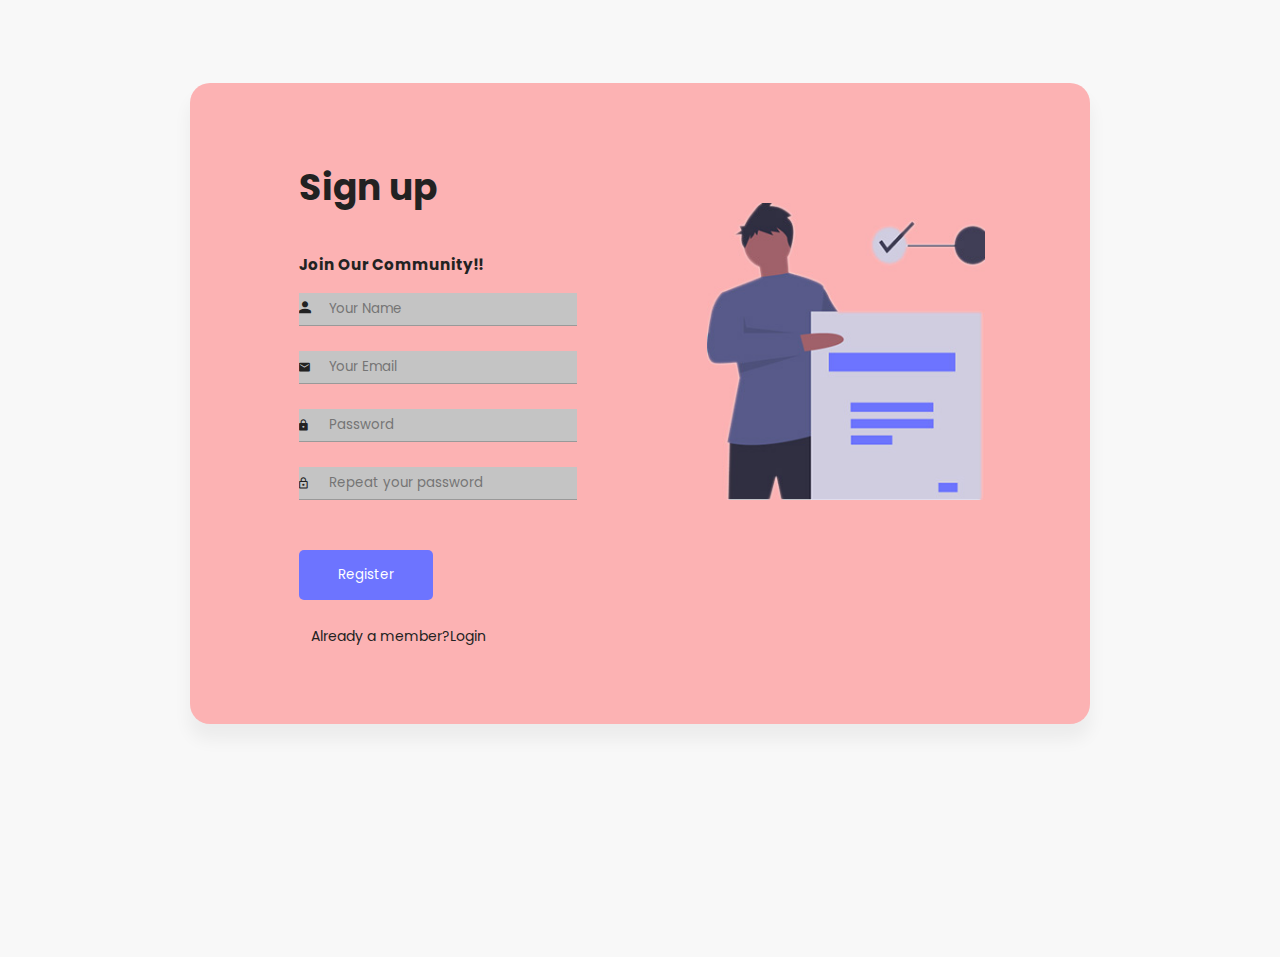
<file: templates/auth/index.html>
<!DOCTYPE html>
<html lang="en">
<head>
    <meta charset="UTF-8">
    <meta name="viewport" content="width=device-width, initial-scale=1.0">
    <meta http-equiv="X-UA-Compatible" content="ie=edge">
    <title>Sign Up Form</title>

    <!-- Font Icon -->
    <link rel="stylesheet" href="fonts/material-icon/css/material-design-iconic-font.min.css">
    <!-- Main css -->
    <link rel="stylesheet" href="css/style.css">
</head>
<body>

    <div class="main">

        <!-- Sign up form -->
        <section class="signup">
            <div class="container">
                <div class="signup-content">
                    <div class="signup-form">
                        <h2 class="form-title">Sign up</h2>
                        <h3>Join Our Community!!</h3>
                        <form method="POST" class="register-form" id="register-form">
                            <div class="form-group">
                                <label for="name"><i class="zmdi zmdi-account material-icons-name"></i></label>
                                <input type="text" name="name" id="name" placeholder="Your Name"/>
                            </div>
                            <div class="form-group">
                                <label for="email"><i class="zmdi zmdi-email"></i></label>
                                <input type="email" name="email" id="email" placeholder="Your Email"/>
                            </div>
                            <div class="form-group">
                                <label for="pass"><i class="zmdi zmdi-lock"></i></label>
                                <input type="password" name="pass" id="pass" oncopy="return false" onpaste="return false" placeholder="Password"/> 
                            </div>
                            <!-- oncopy and onpaste added ( false ) so that user will not able to copy and paste the password in the confirm password and vice versa -->
                            <div class="form-group">
                                <label for="re-pass"><i class="zmdi zmdi-lock-outline"></i></label>
                                <input type="password" name="re_pass" id="re_pass" oncopy="return false" onpaste="return false" placeholder="Repeat your password"/>
                            </div>
                            

                            <div class="form-group form-button">
                                <input type="submit" name="signup" id="signup" class="form-submit" value="Register"/>
                            </div>
                        </form><br>
                        <a href="#" class="signup-image-link">Already a member?Login</a>
                    </div>
                    <div class="signup-image">
                        <figure><img src="images/signup-image.jpg" alt="sing up image"></figure>
                        <!--<a href="#" class="signup-image-link">I am already member</a>-->
                    </div>
                </div>
            </div>
        </section>

    </div>
</body>
</html>
</file>
<file: templates/auth/css/style.css>
@import url('https://fonts.googleapis.com/css2?family=Poppins:wght@700&display=swap');

display-flex, .display-flex, .display-flex-center, .signup-content {
    display: flex;
    display: -webkit-flex; 
  }
  
  list-type-ulli {
    list-style-type: none;
    margin: 0;
    padding: 0; 
  }

  a:focus, a:active {
    text-decoration: none;
    outline: none;
    transition: all 300ms ease 0s; 
  }
  
  input, select, textarea {
    outline: none;
    appearance: unset !important; 
  }
  
  input::-webkit-outer-spin-button, input::-webkit-inner-spin-button {
    appearance: none !important;
    margin: 0; 
  }
  
  input:focus, select:focus, textarea:focus {
    outline: none;
    box-shadow: none !important;
  }
  img {
    max-width: 100%;
    height: auto;
  }
  
  figure {
    margin: 0; 
  }
  p {
    margin-bottom: 0px;
    font-size: 15px;
    color: #777; 
  }
  
  h2 {
    line-height: 1.66;
    margin: 0;
    padding: 0;
    font-weight: bold;
    color: #222;
    font-family: Poppins;
    font-size: 36px; 
  }
  
  .main {
    background: #f8f8f8;
    padding: 75px 0; 
  }
  
  .clear {
    clear: both; 
  }
  
  body {
    font-size: 13px;
    line-height: 1.8;
    color: #222;
    background: #f8f8f8;
    font-weight: 400;
    font-family: Poppins; 
  }
  
  .container {
    width: 900px;
    background: #fcb2b3;
    margin: 0 auto;
    box-shadow: 0px 15px 16.83px 0.17px rgba(0, 0, 0, 0.05);
    border-radius: 20px;
  }
  
  .display-flex {
    justify-content: space-between;
    align-items: center;
  }
  .display-flex-center {
    justify-content: center;
    align-items: center; 
  }
  
  .position-center {
    position: absolute;
    top: 50%;
    left: 50%;
    transform: translate(-50%, -50%);
  }
  
  .signup {
    margin-bottom: 150px; 
  }
  .signup-content {
    padding: 75px 0; 
  }
  .signup-form, .signup-image, .signin-form, .signin-image {
    width: 50%;
    overflow: hidden; 
  }
  
  .signup-image {
    margin: 0 55px; 
  }
  
  .form-title {
    margin-bottom: 33px; 
  }
  
  .signup-image {
    margin-top: 45px;
    padding-right: 50px;
  }
  
  figure {
    margin-bottom: 50px;
    text-align: center;
    background-color: #fcb2b3; }
  
  .form-submit {
    display: inline-block;
    background: #6D74FF;
    color: #fff;
    border-bottom: none;
    width: auto;
    padding: 15px 39px;
    border-radius: 5px;
    margin-top: 25px;
    cursor: pointer; }
    .form-submit:hover {
      background: #4292dc; }
  
  .signup-image-link {
    font-size: 14px;
    color: #222;
    text-align: center; 
    padding-left: 12px;
    text-decoration: none;
  }
  
  .signup-form {
    margin-left: 75px;
    margin-right: 75px;
    padding-left: 34px; }
  
  .register-form {
    width: 100%; }
  
  .form-group {
    position: relative;
    margin-bottom: 25px;
    overflow: hidden; }
    .form-group:last-child {
      margin-bottom: 0px; }
  
  input {
    width: 100%;
    display: block;
    border: none;
    border-bottom: 1px solid #999;
    padding: 6px 30px;
    font-family: Poppins;
    box-sizing: border-box;
    background-color:#C4C4C4; }
    input:focus {
      border-bottom: 1px solid #222; }
  
  label {
    position: absolute;
    left: 0;
    top: 50%;
    transform: translateY(-50%);
    color: #222; }
  
  .label-has-error {
    top: 22%; }
  
  .material-icons-name {
    font-size: 18px; }
  
  @media screen and (max-width: 1200px) {
    .container {
      width: calc( 100% - 30px);
      max-width: 100%; } }
  @media screen and (min-width: 1024px) {
    .container {
      max-width: 1200px; } }
  @media screen and (max-width: 768px) {
    .signup-content {
      flex-direction: column;
      justify-content: center; }
  
    .signup-form {
      margin-left: 0px;
      margin-right: 0px;
      padding-left: 0px;
      padding: 0 30px; }
  
    .signup-form {
      width: auto; }
  
    .form-button {
      text-align: center; }
  
    .form-title {
      text-align: center; } }
</file>
<file: templates/auth/fonts/material-icon/css/material-design-iconic-font.min.css>
@font-face{font-family:Material-Design-Iconic-Font;src:url(../fonts/Material-Design-Iconic-Font.woff2?v=2.2.0) format('woff2'),url(../fonts/Material-Design-Iconic-Font.woff?v=2.2.0) format('woff'),url(../fonts/Material-Design-Iconic-Font.ttf?v=2.2.0) format('truetype')}.zmdi{display:inline-block;font:normal normal normal 14px/1 'Material-Design-Iconic-Font';font-size:inherit;text-rendering:auto;-webkit-font-smoothing:antialiased;-moz-osx-font-smoothing:grayscale}.zmdi-hc-lg{font-size:1.33333333em;line-height:.75em;vertical-align:-15%}.zmdi-hc-2x{font-size:2em}.zmdi-hc-3x{font-size:3em}.zmdi-hc-4x{font-size:4em}.zmdi-hc-5x{font-size:5em}.zmdi-hc-fw{width:1.28571429em;text-align:center}.zmdi-hc-ul{padding-left:0;margin-left:2.14285714em;list-style-type:none}.zmdi-hc-ul>li{position:relative}.zmdi-hc-li{position:absolute;left:-2.14285714em;width:2.14285714em;top:.14285714em;text-align:center}.zmdi-hc-li.zmdi-hc-lg{left:-1.85714286em}.zmdi-hc-border{padding:.1em .25em;border:solid .1em #9e9e9e;border-radius:2px}.zmdi-hc-border-circle{padding:.1em .25em;border:solid .1em #9e9e9e;border-radius:50%}.zmdi.pull-left{float:left;margin-right:.15em}.zmdi.pull-right{float:right;margin-left:.15em}.zmdi-hc-spin{-webkit-animation:zmdi-spin 1.5s infinite linear;animation:zmdi-spin 1.5s infinite linear}.zmdi-hc-spin-reverse{-webkit-animation:zmdi-spin-reverse 1.5s infinite linear;animation:zmdi-spin-reverse 1.5s infinite linear}@-webkit-keyframes zmdi-spin{0%{-webkit-transform:rotate(0deg);transform:rotate(0deg)}100%{-webkit-transform:rotate(359deg);transform:rotate(359deg)}}@keyframes zmdi-spin{0%{-webkit-transform:rotate(0deg);transform:rotate(0deg)}100%{-webkit-transform:rotate(359deg);transform:rotate(359deg)}}@-webkit-keyframes zmdi-spin-reverse{0%{-webkit-transform:rotate(0deg);transform:rotate(0deg)}100%{-webkit-transform:rotate(-359deg);transform:rotate(-359deg)}}@keyframes zmdi-spin-reverse{0%{-webkit-transform:rotate(0deg);transform:rotate(0deg)}100%{-webkit-transform:rotate(-359deg);transform:rotate(-359deg)}}.zmdi-hc-rotate-90{-webkit-transform:rotate(90deg);-ms-transform:rotate(90deg);transform:rotate(90deg)}.zmdi-hc-rotate-180{-webkit-transform:rotate(180deg);-ms-transform:rotate(180deg);transform:rotate(180deg)}.zmdi-hc-rotate-270{-webkit-transform:rotate(270deg);-ms-transform:rotate(270deg);transform:rotate(270deg)}.zmdi-hc-flip-horizontal{-webkit-transform:scale(-1,1);-ms-transform:scale(-1,1);transform:scale(-1,1)}.zmdi-hc-flip-vertical{-webkit-transform:scale(1,-1);-ms-transform:scale(1,-1);transform:scale(1,-1)}.zmdi-hc-stack{position:relative;display:inline-block;width:2em;height:2em;line-height:2em;vertical-align:middle}.zmdi-hc-stack-1x,.zmdi-hc-stack-2x{position:absolute;left:0;width:100%;text-align:center}.zmdi-hc-stack-1x{line-height:inherit}.zmdi-hc-stack-2x{font-size:2em}.zmdi-hc-inverse{color:#fff}.zmdi-3d-rotation:before{content:'\f101'}.zmdi-airplane-off:before{content:'\f102'}.zmdi-airplane:before{content:'\f103'}.zmdi-album:before{content:'\f104'}.zmdi-archive:before{content:'\f105'}.zmdi-assignment-account:before{content:'\f106'}.zmdi-assignment-alert:before{content:'\f107'}.zmdi-assignment-check:before{content:'\f108'}.zmdi-assignment-o:before{content:'\f109'}.zmdi-assignment-return:before{content:'\f10a'}.zmdi-assignment-returned:before{content:'\f10b'}.zmdi-assignment:before{content:'\f10c'}.zmdi-attachment-alt:before{content:'\f10d'}.zmdi-attachment:before{content:'\f10e'}.zmdi-audio:before{content:'\f10f'}.zmdi-badge-check:before{content:'\f110'}.zmdi-balance-wallet:before{content:'\f111'}.zmdi-balance:before{content:'\f112'}.zmdi-battery-alert:before{content:'\f113'}.zmdi-battery-flash:before{content:'\f114'}.zmdi-battery-unknown:before{content:'\f115'}.zmdi-battery:before{content:'\f116'}.zmdi-bike:before{content:'\f117'}.zmdi-block-alt:before{content:'\f118'}.zmdi-block:before{content:'\f119'}.zmdi-boat:before{content:'\f11a'}.zmdi-book-image:before{content:'\f11b'}.zmdi-book:before{content:'\f11c'}.zmdi-bookmark-outline:before{content:'\f11d'}.zmdi-bookmark:before{content:'\f11e'}.zmdi-brush:before{content:'\f11f'}.zmdi-bug:before{content:'\f120'}.zmdi-bus:before{content:'\f121'}.zmdi-cake:before{content:'\f122'}.zmdi-car-taxi:before{content:'\f123'}.zmdi-car-wash:before{content:'\f124'}.zmdi-car:before{content:'\f125'}.zmdi-card-giftcard:before{content:'\f126'}.zmdi-card-membership:before{content:'\f127'}.zmdi-card-travel:before{content:'\f128'}.zmdi-card:before{content:'\f129'}.zmdi-case-check:before{content:'\f12a'}.zmdi-case-download:before{content:'\f12b'}.zmdi-case-play:before{content:'\f12c'}.zmdi-case:before{content:'\f12d'}.zmdi-cast-connected:before{content:'\f12e'}.zmdi-cast:before{content:'\f12f'}.zmdi-chart-donut:before{content:'\f130'}.zmdi-chart:before{content:'\f131'}.zmdi-city-alt:before{content:'\f132'}.zmdi-city:before{content:'\f133'}.zmdi-close-circle-o:before{content:'\f134'}.zmdi-close-circle:before{content:'\f135'}.zmdi-close:before{content:'\f136'}.zmdi-cocktail:before{content:'\f137'}.zmdi-code-setting:before{content:'\f138'}.zmdi-code-smartphone:before{content:'\f139'}.zmdi-code:before{content:'\f13a'}.zmdi-coffee:before{content:'\f13b'}.zmdi-collection-bookmark:before{content:'\f13c'}.zmdi-collection-case-play:before{content:'\f13d'}.zmdi-collection-folder-image:before{content:'\f13e'}.zmdi-collection-image-o:before{content:'\f13f'}.zmdi-collection-image:before{content:'\f140'}.zmdi-collection-item-1:before{content:'\f141'}.zmdi-collection-item-2:before{content:'\f142'}.zmdi-collection-item-3:before{content:'\f143'}.zmdi-collection-item-4:before{content:'\f144'}.zmdi-collection-item-5:before{content:'\f145'}.zmdi-collection-item-6:before{content:'\f146'}.zmdi-collection-item-7:before{content:'\f147'}.zmdi-collection-item-8:before{content:'\f148'}.zmdi-collection-item-9-plus:before{content:'\f149'}.zmdi-collection-item-9:before{content:'\f14a'}.zmdi-collection-item:before{content:'\f14b'}.zmdi-collection-music:before{content:'\f14c'}.zmdi-collection-pdf:before{content:'\f14d'}.zmdi-collection-plus:before{content:'\f14e'}.zmdi-collection-speaker:before{content:'\f14f'}.zmdi-collection-text:before{content:'\f150'}.zmdi-collection-video:before{content:'\f151'}.zmdi-compass:before{content:'\f152'}.zmdi-cutlery:before{content:'\f153'}.zmdi-delete:before{content:'\f154'}.zmdi-dialpad:before{content:'\f155'}.zmdi-dns:before{content:'\f156'}.zmdi-drink:before{content:'\f157'}.zmdi-edit:before{content:'\f158'}.zmdi-email-open:before{content:'\f159'}.zmdi-email:before{content:'\f15a'}.zmdi-eye-off:before{content:'\f15b'}.zmdi-eye:before{content:'\f15c'}.zmdi-eyedropper:before{content:'\f15d'}.zmdi-favorite-outline:before{content:'\f15e'}.zmdi-favorite:before{content:'\f15f'}.zmdi-filter-list:before{content:'\f160'}.zmdi-fire:before{content:'\f161'}.zmdi-flag:before{content:'\f162'}.zmdi-flare:before{content:'\f163'}.zmdi-flash-auto:before{content:'\f164'}.zmdi-flash-off:before{content:'\f165'}.zmdi-flash:before{content:'\f166'}.zmdi-flip:before{content:'\f167'}.zmdi-flower-alt:before{content:'\f168'}.zmdi-flower:before{content:'\f169'}.zmdi-font:before{content:'\f16a'}.zmdi-fullscreen-alt:before{content:'\f16b'}.zmdi-fullscreen-exit:before{content:'\f16c'}.zmdi-fullscreen:before{content:'\f16d'}.zmdi-functions:before{content:'\f16e'}.zmdi-gas-station:before{content:'\f16f'}.zmdi-gesture:before{content:'\f170'}.zmdi-globe-alt:before{content:'\f171'}.zmdi-globe-lock:before{content:'\f172'}.zmdi-globe:before{content:'\f173'}.zmdi-graduation-cap:before{content:'\f174'}.zmdi-home:before{content:'\f175'}.zmdi-hospital-alt:before{content:'\f176'}.zmdi-hospital:before{content:'\f177'}.zmdi-hotel:before{content:'\f178'}.zmdi-hourglass-alt:before{content:'\f179'}.zmdi-hourglass-outline:before{content:'\f17a'}.zmdi-hourglass:before{content:'\f17b'}.zmdi-http:before{content:'\f17c'}.zmdi-image-alt:before{content:'\f17d'}.zmdi-image-o:before{content:'\f17e'}.zmdi-image:before{content:'\f17f'}.zmdi-inbox:before{content:'\f180'}.zmdi-invert-colors-off:before{content:'\f181'}.zmdi-invert-colors:before{content:'\f182'}.zmdi-key:before{content:'\f183'}.zmdi-label-alt-outline:before{content:'\f184'}.zmdi-label-alt:before{content:'\f185'}.zmdi-label-heart:before{content:'\f186'}.zmdi-label:before{content:'\f187'}.zmdi-labels:before{content:'\f188'}.zmdi-lamp:before{content:'\f189'}.zmdi-landscape:before{content:'\f18a'}.zmdi-layers-off:before{content:'\f18b'}.zmdi-layers:before{content:'\f18c'}.zmdi-library:before{content:'\f18d'}.zmdi-link:before{content:'\f18e'}.zmdi-lock-open:before{content:'\f18f'}.zmdi-lock-outline:before{content:'\f190'}.zmdi-lock:before{content:'\f191'}.zmdi-mail-reply-all:before{content:'\f192'}.zmdi-mail-reply:before{content:'\f193'}.zmdi-mail-send:before{content:'\f194'}.zmdi-mall:before{content:'\f195'}.zmdi-map:before{content:'\f196'}.zmdi-menu:before{content:'\f197'}.zmdi-money-box:before{content:'\f198'}.zmdi-money-off:before{content:'\f199'}.zmdi-money:before{content:'\f19a'}.zmdi-more-vert:before{content:'\f19b'}.zmdi-more:before{content:'\f19c'}.zmdi-movie-alt:before{content:'\f19d'}.zmdi-movie:before{content:'\f19e'}.zmdi-nature-people:before{content:'\f19f'}.zmdi-nature:before{content:'\f1a0'}.zmdi-navigation:before{content:'\f1a1'}.zmdi-open-in-browser:before{content:'\f1a2'}.zmdi-open-in-new:before{content:'\f1a3'}.zmdi-palette:before{content:'\f1a4'}.zmdi-parking:before{content:'\f1a5'}.zmdi-pin-account:before{content:'\f1a6'}.zmdi-pin-assistant:before{content:'\f1a7'}.zmdi-pin-drop:before{content:'\f1a8'}.zmdi-pin-help:before{content:'\f1a9'}.zmdi-pin-off:before{content:'\f1aa'}.zmdi-pin:before{content:'\f1ab'}.zmdi-pizza:before{content:'\f1ac'}.zmdi-plaster:before{content:'\f1ad'}.zmdi-power-setting:before{content:'\f1ae'}.zmdi-power:before{content:'\f1af'}.zmdi-print:before{content:'\f1b0'}.zmdi-puzzle-piece:before{content:'\f1b1'}.zmdi-quote:before{content:'\f1b2'}.zmdi-railway:before{content:'\f1b3'}.zmdi-receipt:before{content:'\f1b4'}.zmdi-refresh-alt:before{content:'\f1b5'}.zmdi-refresh-sync-alert:before{content:'\f1b6'}.zmdi-refresh-sync-off:before{content:'\f1b7'}.zmdi-refresh-sync:before{content:'\f1b8'}.zmdi-refresh:before{content:'\f1b9'}.zmdi-roller:before{content:'\f1ba'}.zmdi-ruler:before{content:'\f1bb'}.zmdi-scissors:before{content:'\f1bc'}.zmdi-screen-rotation-lock:before{content:'\f1bd'}.zmdi-screen-rotation:before{content:'\f1be'}.zmdi-search-for:before{content:'\f1bf'}.zmdi-search-in-file:before{content:'\f1c0'}.zmdi-search-in-page:before{content:'\f1c1'}.zmdi-search-replace:before{content:'\f1c2'}.zmdi-search:before{content:'\f1c3'}.zmdi-seat:before{content:'\f1c4'}.zmdi-settings-square:before{content:'\f1c5'}.zmdi-settings:before{content:'\f1c6'}.zmdi-shield-check:before{content:'\f1c7'}.zmdi-shield-security:before{content:'\f1c8'}.zmdi-shopping-basket:before{content:'\f1c9'}.zmdi-shopping-cart-plus:before{content:'\f1ca'}.zmdi-shopping-cart:before{content:'\f1cb'}.zmdi-sign-in:before{content:'\f1cc'}.zmdi-sort-amount-asc:before{content:'\f1cd'}.zmdi-sort-amount-desc:before{content:'\f1ce'}.zmdi-sort-asc:before{content:'\f1cf'}.zmdi-sort-desc:before{content:'\f1d0'}.zmdi-spellcheck:before{content:'\f1d1'}.zmdi-storage:before{content:'\f1d2'}.zmdi-store-24:before{content:'\f1d3'}.zmdi-store:before{content:'\f1d4'}.zmdi-subway:before{content:'\f1d5'}.zmdi-sun:before{content:'\f1d6'}.zmdi-tab-unselected:before{content:'\f1d7'}.zmdi-tab:before{content:'\f1d8'}.zmdi-tag-close:before{content:'\f1d9'}.zmdi-tag-more:before{content:'\f1da'}.zmdi-tag:before{content:'\f1db'}.zmdi-thumb-down:before{content:'\f1dc'}.zmdi-thumb-up-down:before{content:'\f1dd'}.zmdi-thumb-up:before{content:'\f1de'}.zmdi-ticket-star:before{content:'\f1df'}.zmdi-toll:before{content:'\f1e0'}.zmdi-toys:before{content:'\f1e1'}.zmdi-traffic:before{content:'\f1e2'}.zmdi-translate:before{content:'\f1e3'}.zmdi-triangle-down:before{content:'\f1e4'}.zmdi-triangle-up:before{content:'\f1e5'}.zmdi-truck:before{content:'\f1e6'}.zmdi-turning-sign:before{content:'\f1e7'}.zmdi-wallpaper:before{content:'\f1e8'}.zmdi-washing-machine:before{content:'\f1e9'}.zmdi-window-maximize:before{content:'\f1ea'}.zmdi-window-minimize:before{content:'\f1eb'}.zmdi-window-restore:before{content:'\f1ec'}.zmdi-wrench:before{content:'\f1ed'}.zmdi-zoom-in:before{content:'\f1ee'}.zmdi-zoom-out:before{content:'\f1ef'}.zmdi-alert-circle-o:before{content:'\f1f0'}.zmdi-alert-circle:before{content:'\f1f1'}.zmdi-alert-octagon:before{content:'\f1f2'}.zmdi-alert-polygon:before{content:'\f1f3'}.zmdi-alert-triangle:before{content:'\f1f4'}.zmdi-help-outline:before{content:'\f1f5'}.zmdi-help:before{content:'\f1f6'}.zmdi-info-outline:before{content:'\f1f7'}.zmdi-info:before{content:'\f1f8'}.zmdi-notifications-active:before{content:'\f1f9'}.zmdi-notifications-add:before{content:'\f1fa'}.zmdi-notifications-none:before{content:'\f1fb'}.zmdi-notifications-off:before{content:'\f1fc'}.zmdi-notifications-paused:before{content:'\f1fd'}.zmdi-notifications:before{content:'\f1fe'}.zmdi-account-add:before{content:'\f1ff'}.zmdi-account-box-mail:before{content:'\f200'}.zmdi-account-box-o:before{content:'\f201'}.zmdi-account-box-phone:before{content:'\f202'}.zmdi-account-box:before{content:'\f203'}.zmdi-account-calendar:before{content:'\f204'}.zmdi-account-circle:before{content:'\f205'}.zmdi-account-o:before{content:'\f206'}.zmdi-account:before{content:'\f207'}.zmdi-accounts-add:before{content:'\f208'}.zmdi-accounts-alt:before{content:'\f209'}.zmdi-accounts-list-alt:before{content:'\f20a'}.zmdi-accounts-list:before{content:'\f20b'}.zmdi-accounts-outline:before{content:'\f20c'}.zmdi-accounts:before{content:'\f20d'}.zmdi-face:before{content:'\f20e'}.zmdi-female:before{content:'\f20f'}.zmdi-male-alt:before{content:'\f210'}.zmdi-male-female:before{content:'\f211'}.zmdi-male:before{content:'\f212'}.zmdi-mood-bad:before{content:'\f213'}.zmdi-mood:before{content:'\f214'}.zmdi-run:before{content:'\f215'}.zmdi-walk:before{content:'\f216'}.zmdi-cloud-box:before{content:'\f217'}.zmdi-cloud-circle:before{content:'\f218'}.zmdi-cloud-done:before{content:'\f219'}.zmdi-cloud-download:before{content:'\f21a'}.zmdi-cloud-off:before{content:'\f21b'}.zmdi-cloud-outline-alt:before{content:'\f21c'}.zmdi-cloud-outline:before{content:'\f21d'}.zmdi-cloud-upload:before{content:'\f21e'}.zmdi-cloud:before{content:'\f21f'}.zmdi-download:before{content:'\f220'}.zmdi-file-plus:before{content:'\f221'}.zmdi-file-text:before{content:'\f222'}.zmdi-file:before{content:'\f223'}.zmdi-folder-outline:before{content:'\f224'}.zmdi-folder-person:before{content:'\f225'}.zmdi-folder-star-alt:before{content:'\f226'}.zmdi-folder-star:before{content:'\f227'}.zmdi-folder:before{content:'\f228'}.zmdi-gif:before{content:'\f229'}.zmdi-upload:before{content:'\f22a'}.zmdi-border-all:before{content:'\f22b'}.zmdi-border-bottom:before{content:'\f22c'}.zmdi-border-clear:before{content:'\f22d'}.zmdi-border-color:before{content:'\f22e'}.zmdi-border-horizontal:before{content:'\f22f'}.zmdi-border-inner:before{content:'\f230'}.zmdi-border-left:before{content:'\f231'}.zmdi-border-outer:before{content:'\f232'}.zmdi-border-right:before{content:'\f233'}.zmdi-border-style:before{content:'\f234'}.zmdi-border-top:before{content:'\f235'}.zmdi-border-vertical:before{content:'\f236'}.zmdi-copy:before{content:'\f237'}.zmdi-crop:before{content:'\f238'}.zmdi-format-align-center:before{content:'\f239'}.zmdi-format-align-justify:before{content:'\f23a'}.zmdi-format-align-left:before{content:'\f23b'}.zmdi-format-align-right:before{content:'\f23c'}.zmdi-format-bold:before{content:'\f23d'}.zmdi-format-clear-all:before{content:'\f23e'}.zmdi-format-clear:before{content:'\f23f'}.zmdi-format-color-fill:before{content:'\f240'}.zmdi-format-color-reset:before{content:'\f241'}.zmdi-format-color-text:before{content:'\f242'}.zmdi-format-indent-decrease:before{content:'\f243'}.zmdi-format-indent-increase:before{content:'\f244'}.zmdi-format-italic:before{content:'\f245'}.zmdi-format-line-spacing:before{content:'\f246'}.zmdi-format-list-bulleted:before{content:'\f247'}.zmdi-format-list-numbered:before{content:'\f248'}.zmdi-format-ltr:before{content:'\f249'}.zmdi-format-rtl:before{content:'\f24a'}.zmdi-format-size:before{content:'\f24b'}.zmdi-format-strikethrough-s:before{content:'\f24c'}.zmdi-format-strikethrough:before{content:'\f24d'}.zmdi-format-subject:before{content:'\f24e'}.zmdi-format-underlined:before{content:'\f24f'}.zmdi-format-valign-bottom:before{content:'\f250'}.zmdi-format-valign-center:before{content:'\f251'}.zmdi-format-valign-top:before{content:'\f252'}.zmdi-redo:before{content:'\f253'}.zmdi-select-all:before{content:'\f254'}.zmdi-space-bar:before{content:'\f255'}.zmdi-text-format:before{content:'\f256'}.zmdi-transform:before{content:'\f257'}.zmdi-undo:before{content:'\f258'}.zmdi-wrap-text:before{content:'\f259'}.zmdi-comment-alert:before{content:'\f25a'}.zmdi-comment-alt-text:before{content:'\f25b'}.zmdi-comment-alt:before{content:'\f25c'}.zmdi-comment-edit:before{content:'\f25d'}.zmdi-comment-image:before{content:'\f25e'}.zmdi-comment-list:before{content:'\f25f'}.zmdi-comment-more:before{content:'\f260'}.zmdi-comment-outline:before{content:'\f261'}.zmdi-comment-text-alt:before{content:'\f262'}.zmdi-comment-text:before{content:'\f263'}.zmdi-comment-video:before{content:'\f264'}.zmdi-comment:before{content:'\f265'}.zmdi-comments:before{content:'\f266'}.zmdi-check-all:before{content:'\f267'}.zmdi-check-circle-u:before{content:'\f268'}.zmdi-check-circle:before{content:'\f269'}.zmdi-check-square:before{content:'\f26a'}.zmdi-check:before{content:'\f26b'}.zmdi-circle-o:before{content:'\f26c'}.zmdi-circle:before{content:'\f26d'}.zmdi-dot-circle-alt:before{content:'\f26e'}.zmdi-dot-circle:before{content:'\f26f'}.zmdi-minus-circle-outline:before{content:'\f270'}.zmdi-minus-circle:before{content:'\f271'}.zmdi-minus-square:before{content:'\f272'}.zmdi-minus:before{content:'\f273'}.zmdi-plus-circle-o-duplicate:before{content:'\f274'}.zmdi-plus-circle-o:before{content:'\f275'}.zmdi-plus-circle:before{content:'\f276'}.zmdi-plus-square:before{content:'\f277'}.zmdi-plus:before{content:'\f278'}.zmdi-square-o:before{content:'\f279'}.zmdi-star-circle:before{content:'\f27a'}.zmdi-star-half:before{content:'\f27b'}.zmdi-star-outline:before{content:'\f27c'}.zmdi-star:before{content:'\f27d'}.zmdi-bluetooth-connected:before{content:'\f27e'}.zmdi-bluetooth-off:before{content:'\f27f'}.zmdi-bluetooth-search:before{content:'\f280'}.zmdi-bluetooth-setting:before{content:'\f281'}.zmdi-bluetooth:before{content:'\f282'}.zmdi-camera-add:before{content:'\f283'}.zmdi-camera-alt:before{content:'\f284'}.zmdi-camera-bw:before{content:'\f285'}.zmdi-camera-front:before{content:'\f286'}.zmdi-camera-mic:before{content:'\f287'}.zmdi-camera-party-mode:before{content:'\f288'}.zmdi-camera-rear:before{content:'\f289'}.zmdi-camera-roll:before{content:'\f28a'}.zmdi-camera-switch:before{content:'\f28b'}.zmdi-camera:before{content:'\f28c'}.zmdi-card-alert:before{content:'\f28d'}.zmdi-card-off:before{content:'\f28e'}.zmdi-card-sd:before{content:'\f28f'}.zmdi-card-sim:before{content:'\f290'}.zmdi-desktop-mac:before{content:'\f291'}.zmdi-desktop-windows:before{content:'\f292'}.zmdi-device-hub:before{content:'\f293'}.zmdi-devices-off:before{content:'\f294'}.zmdi-devices:before{content:'\f295'}.zmdi-dock:before{content:'\f296'}.zmdi-floppy:before{content:'\f297'}.zmdi-gamepad:before{content:'\f298'}.zmdi-gps-dot:before{content:'\f299'}.zmdi-gps-off:before{content:'\f29a'}.zmdi-gps:before{content:'\f29b'}.zmdi-headset-mic:before{content:'\f29c'}.zmdi-headset:before{content:'\f29d'}.zmdi-input-antenna:before{content:'\f29e'}.zmdi-input-composite:before{content:'\f29f'}.zmdi-input-hdmi:before{content:'\f2a0'}.zmdi-input-power:before{content:'\f2a1'}.zmdi-input-svideo:before{content:'\f2a2'}.zmdi-keyboard-hide:before{content:'\f2a3'}.zmdi-keyboard:before{content:'\f2a4'}.zmdi-laptop-chromebook:before{content:'\f2a5'}.zmdi-laptop-mac:before{content:'\f2a6'}.zmdi-laptop:before{content:'\f2a7'}.zmdi-mic-off:before{content:'\f2a8'}.zmdi-mic-outline:before{content:'\f2a9'}.zmdi-mic-setting:before{content:'\f2aa'}.zmdi-mic:before{content:'\f2ab'}.zmdi-mouse:before{content:'\f2ac'}.zmdi-network-alert:before{content:'\f2ad'}.zmdi-network-locked:before{content:'\f2ae'}.zmdi-network-off:before{content:'\f2af'}.zmdi-network-outline:before{content:'\f2b0'}.zmdi-network-setting:before{content:'\f2b1'}.zmdi-network:before{content:'\f2b2'}.zmdi-phone-bluetooth:before{content:'\f2b3'}.zmdi-phone-end:before{content:'\f2b4'}.zmdi-phone-forwarded:before{content:'\f2b5'}.zmdi-phone-in-talk:before{content:'\f2b6'}.zmdi-phone-locked:before{content:'\f2b7'}.zmdi-phone-missed:before{content:'\f2b8'}.zmdi-phone-msg:before{content:'\f2b9'}.zmdi-phone-paused:before{content:'\f2ba'}.zmdi-phone-ring:before{content:'\f2bb'}.zmdi-phone-setting:before{content:'\f2bc'}.zmdi-phone-sip:before{content:'\f2bd'}.zmdi-phone:before{content:'\f2be'}.zmdi-portable-wifi-changes:before{content:'\f2bf'}.zmdi-portable-wifi-off:before{content:'\f2c0'}.zmdi-portable-wifi:before{content:'\f2c1'}.zmdi-radio:before{content:'\f2c2'}.zmdi-reader:before{content:'\f2c3'}.zmdi-remote-control-alt:before{content:'\f2c4'}.zmdi-remote-control:before{content:'\f2c5'}.zmdi-router:before{content:'\f2c6'}.zmdi-scanner:before{content:'\f2c7'}.zmdi-smartphone-android:before{content:'\f2c8'}.zmdi-smartphone-download:before{content:'\f2c9'}.zmdi-smartphone-erase:before{content:'\f2ca'}.zmdi-smartphone-info:before{content:'\f2cb'}.zmdi-smartphone-iphone:before{content:'\f2cc'}.zmdi-smartphone-landscape-lock:before{content:'\f2cd'}.zmdi-smartphone-landscape:before{content:'\f2ce'}.zmdi-smartphone-lock:before{content:'\f2cf'}.zmdi-smartphone-portrait-lock:before{content:'\f2d0'}.zmdi-smartphone-ring:before{content:'\f2d1'}.zmdi-smartphone-setting:before{content:'\f2d2'}.zmdi-smartphone-setup:before{content:'\f2d3'}.zmdi-smartphone:before{content:'\f2d4'}.zmdi-speaker:before{content:'\f2d5'}.zmdi-tablet-android:before{content:'\f2d6'}.zmdi-tablet-mac:before{content:'\f2d7'}.zmdi-tablet:before{content:'\f2d8'}.zmdi-tv-alt-play:before{content:'\f2d9'}.zmdi-tv-list:before{content:'\f2da'}.zmdi-tv-play:before{content:'\f2db'}.zmdi-tv:before{content:'\f2dc'}.zmdi-usb:before{content:'\f2dd'}.zmdi-videocam-off:before{content:'\f2de'}.zmdi-videocam-switch:before{content:'\f2df'}.zmdi-videocam:before{content:'\f2e0'}.zmdi-watch:before{content:'\f2e1'}.zmdi-wifi-alt-2:before{content:'\f2e2'}.zmdi-wifi-alt:before{content:'\f2e3'}.zmdi-wifi-info:before{content:'\f2e4'}.zmdi-wifi-lock:before{content:'\f2e5'}.zmdi-wifi-off:before{content:'\f2e6'}.zmdi-wifi-outline:before{content:'\f2e7'}.zmdi-wifi:before{content:'\f2e8'}.zmdi-arrow-left-bottom:before{content:'\f2e9'}.zmdi-arrow-left:before{content:'\f2ea'}.zmdi-arrow-merge:before{content:'\f2eb'}.zmdi-arrow-missed:before{content:'\f2ec'}.zmdi-arrow-right-top:before{content:'\f2ed'}.zmdi-arrow-right:before{content:'\f2ee'}.zmdi-arrow-split:before{content:'\f2ef'}.zmdi-arrows:before{content:'\f2f0'}.zmdi-caret-down-circle:before{content:'\f2f1'}.zmdi-caret-down:before{content:'\f2f2'}.zmdi-caret-left-circle:before{content:'\f2f3'}.zmdi-caret-left:before{content:'\f2f4'}.zmdi-caret-right-circle:before{content:'\f2f5'}.zmdi-caret-right:before{content:'\f2f6'}.zmdi-caret-up-circle:before{content:'\f2f7'}.zmdi-caret-up:before{content:'\f2f8'}.zmdi-chevron-down:before{content:'\f2f9'}.zmdi-chevron-left:before{content:'\f2fa'}.zmdi-chevron-right:before{content:'\f2fb'}.zmdi-chevron-up:before{content:'\f2fc'}.zmdi-forward:before{content:'\f2fd'}.zmdi-long-arrow-down:before{content:'\f2fe'}.zmdi-long-arrow-left:before{content:'\f2ff'}.zmdi-long-arrow-return:before{content:'\f300'}.zmdi-long-arrow-right:before{content:'\f301'}.zmdi-long-arrow-tab:before{content:'\f302'}.zmdi-long-arrow-up:before{content:'\f303'}.zmdi-rotate-ccw:before{content:'\f304'}.zmdi-rotate-cw:before{content:'\f305'}.zmdi-rotate-left:before{content:'\f306'}.zmdi-rotate-right:before{content:'\f307'}.zmdi-square-down:before{content:'\f308'}.zmdi-square-right:before{content:'\f309'}.zmdi-swap-alt:before{content:'\f30a'}.zmdi-swap-vertical-circle:before{content:'\f30b'}.zmdi-swap-vertical:before{content:'\f30c'}.zmdi-swap:before{content:'\f30d'}.zmdi-trending-down:before{content:'\f30e'}.zmdi-trending-flat:before{content:'\f30f'}.zmdi-trending-up:before{content:'\f310'}.zmdi-unfold-less:before{content:'\f311'}.zmdi-unfold-more:before{content:'\f312'}.zmdi-apps:before{content:'\f313'}.zmdi-grid-off:before{content:'\f314'}.zmdi-grid:before{content:'\f315'}.zmdi-view-agenda:before{content:'\f316'}.zmdi-view-array:before{content:'\f317'}.zmdi-view-carousel:before{content:'\f318'}.zmdi-view-column:before{content:'\f319'}.zmdi-view-comfy:before{content:'\f31a'}.zmdi-view-compact:before{content:'\f31b'}.zmdi-view-dashboard:before{content:'\f31c'}.zmdi-view-day:before{content:'\f31d'}.zmdi-view-headline:before{content:'\f31e'}.zmdi-view-list-alt:before{content:'\f31f'}.zmdi-view-list:before{content:'\f320'}.zmdi-view-module:before{content:'\f321'}.zmdi-view-quilt:before{content:'\f322'}.zmdi-view-stream:before{content:'\f323'}.zmdi-view-subtitles:before{content:'\f324'}.zmdi-view-toc:before{content:'\f325'}.zmdi-view-web:before{content:'\f326'}.zmdi-view-week:before{content:'\f327'}.zmdi-widgets:before{content:'\f328'}.zmdi-alarm-check:before{content:'\f329'}.zmdi-alarm-off:before{content:'\f32a'}.zmdi-alarm-plus:before{content:'\f32b'}.zmdi-alarm-snooze:before{content:'\f32c'}.zmdi-alarm:before{content:'\f32d'}.zmdi-calendar-alt:before{content:'\f32e'}.zmdi-calendar-check:before{content:'\f32f'}.zmdi-calendar-close:before{content:'\f330'}.zmdi-calendar-note:before{content:'\f331'}.zmdi-calendar:before{content:'\f332'}.zmdi-time-countdown:before{content:'\f333'}.zmdi-time-interval:before{content:'\f334'}.zmdi-time-restore-setting:before{content:'\f335'}.zmdi-time-restore:before{content:'\f336'}.zmdi-time:before{content:'\f337'}.zmdi-timer-off:before{content:'\f338'}.zmdi-timer:before{content:'\f339'}.zmdi-android-alt:before{content:'\f33a'}.zmdi-android:before{content:'\f33b'}.zmdi-apple:before{content:'\f33c'}.zmdi-behance:before{content:'\f33d'}.zmdi-codepen:before{content:'\f33e'}.zmdi-dribbble:before{content:'\f33f'}.zmdi-dropbox:before{content:'\f340'}.zmdi-evernote:before{content:'\f341'}.zmdi-facebook-box:before{content:'\f342'}.zmdi-facebook:before{content:'\f343'}.zmdi-github-box:before{content:'\f344'}.zmdi-github:before{content:'\f345'}.zmdi-google-drive:before{content:'\f346'}.zmdi-google-earth:before{content:'\f347'}.zmdi-google-glass:before{content:'\f348'}.zmdi-google-maps:before{content:'\f349'}.zmdi-google-pages:before{content:'\f34a'}.zmdi-google-play:before{content:'\f34b'}.zmdi-google-plus-box:before{content:'\f34c'}.zmdi-google-plus:before{content:'\f34d'}.zmdi-google:before{content:'\f34e'}.zmdi-instagram:before{content:'\f34f'}.zmdi-language-css3:before{content:'\f350'}.zmdi-language-html5:before{content:'\f351'}.zmdi-language-javascript:before{content:'\f352'}.zmdi-language-python-alt:before{content:'\f353'}.zmdi-language-python:before{content:'\f354'}.zmdi-lastfm:before{content:'\f355'}.zmdi-linkedin-box:before{content:'\f356'}.zmdi-paypal:before{content:'\f357'}.zmdi-pinterest-box:before{content:'\f358'}.zmdi-pocket:before{content:'\f359'}.zmdi-polymer:before{content:'\f35a'}.zmdi-share:before{content:'\f35b'}.zmdi-stackoverflow:before{content:'\f35c'}.zmdi-steam-square:before{content:'\f35d'}.zmdi-steam:before{content:'\f35e'}.zmdi-twitter-box:before{content:'\f35f'}.zmdi-twitter:before{content:'\f360'}.zmdi-vk:before{content:'\f361'}.zmdi-wikipedia:before{content:'\f362'}.zmdi-windows:before{content:'\f363'}.zmdi-aspect-ratio-alt:before{content:'\f364'}.zmdi-aspect-ratio:before{content:'\f365'}.zmdi-blur-circular:before{content:'\f366'}.zmdi-blur-linear:before{content:'\f367'}.zmdi-blur-off:before{content:'\f368'}.zmdi-blur:before{content:'\f369'}.zmdi-brightness-2:before{content:'\f36a'}.zmdi-brightness-3:before{content:'\f36b'}.zmdi-brightness-4:before{content:'\f36c'}.zmdi-brightness-5:before{content:'\f36d'}.zmdi-brightness-6:before{content:'\f36e'}.zmdi-brightness-7:before{content:'\f36f'}.zmdi-brightness-auto:before{content:'\f370'}.zmdi-brightness-setting:before{content:'\f371'}.zmdi-broken-image:before{content:'\f372'}.zmdi-center-focus-strong:before{content:'\f373'}.zmdi-center-focus-weak:before{content:'\f374'}.zmdi-compare:before{content:'\f375'}.zmdi-crop-16-9:before{content:'\f376'}.zmdi-crop-3-2:before{content:'\f377'}.zmdi-crop-5-4:before{content:'\f378'}.zmdi-crop-7-5:before{content:'\f379'}.zmdi-crop-din:before{content:'\f37a'}.zmdi-crop-free:before{content:'\f37b'}.zmdi-crop-landscape:before{content:'\f37c'}.zmdi-crop-portrait:before{content:'\f37d'}.zmdi-crop-square:before{content:'\f37e'}.zmdi-exposure-alt:before{content:'\f37f'}.zmdi-exposure:before{content:'\f380'}.zmdi-filter-b-and-w:before{content:'\f381'}.zmdi-filter-center-focus:before{content:'\f382'}.zmdi-filter-frames:before{content:'\f383'}.zmdi-filter-tilt-shift:before{content:'\f384'}.zmdi-gradient:before{content:'\f385'}.zmdi-grain:before{content:'\f386'}.zmdi-graphic-eq:before{content:'\f387'}.zmdi-hdr-off:before{content:'\f388'}.zmdi-hdr-strong:before{content:'\f389'}.zmdi-hdr-weak:before{content:'\f38a'}.zmdi-hdr:before{content:'\f38b'}.zmdi-iridescent:before{content:'\f38c'}.zmdi-leak-off:before{content:'\f38d'}.zmdi-leak:before{content:'\f38e'}.zmdi-looks:before{content:'\f38f'}.zmdi-loupe:before{content:'\f390'}.zmdi-panorama-horizontal:before{content:'\f391'}.zmdi-panorama-vertical:before{content:'\f392'}.zmdi-panorama-wide-angle:before{content:'\f393'}.zmdi-photo-size-select-large:before{content:'\f394'}.zmdi-photo-size-select-small:before{content:'\f395'}.zmdi-picture-in-picture:before{content:'\f396'}.zmdi-slideshow:before{content:'\f397'}.zmdi-texture:before{content:'\f398'}.zmdi-tonality:before{content:'\f399'}.zmdi-vignette:before{content:'\f39a'}.zmdi-wb-auto:before{content:'\f39b'}.zmdi-eject-alt:before{content:'\f39c'}.zmdi-eject:before{content:'\f39d'}.zmdi-equalizer:before{content:'\f39e'}.zmdi-fast-forward:before{content:'\f39f'}.zmdi-fast-rewind:before{content:'\f3a0'}.zmdi-forward-10:before{content:'\f3a1'}.zmdi-forward-30:before{content:'\f3a2'}.zmdi-forward-5:before{content:'\f3a3'}.zmdi-hearing:before{content:'\f3a4'}.zmdi-pause-circle-outline:before{content:'\f3a5'}.zmdi-pause-circle:before{content:'\f3a6'}.zmdi-pause:before{content:'\f3a7'}.zmdi-play-circle-outline:before{content:'\f3a8'}.zmdi-play-circle:before{content:'\f3a9'}.zmdi-play:before{content:'\f3aa'}.zmdi-playlist-audio:before{content:'\f3ab'}.zmdi-playlist-plus:before{content:'\f3ac'}.zmdi-repeat-one:before{content:'\f3ad'}.zmdi-repeat:before{content:'\f3ae'}.zmdi-replay-10:before{content:'\f3af'}.zmdi-replay-30:before{content:'\f3b0'}.zmdi-replay-5:before{content:'\f3b1'}.zmdi-replay:before{content:'\f3b2'}.zmdi-shuffle:before{content:'\f3b3'}.zmdi-skip-next:before{content:'\f3b4'}.zmdi-skip-previous:before{content:'\f3b5'}.zmdi-stop:before{content:'\f3b6'}.zmdi-surround-sound:before{content:'\f3b7'}.zmdi-tune:before{content:'\f3b8'}.zmdi-volume-down:before{content:'\f3b9'}.zmdi-volume-mute:before{content:'\f3ba'}.zmdi-volume-off:before{content:'\f3bb'}.zmdi-volume-up:before{content:'\f3bc'}.zmdi-n-1-square:before{content:'\f3bd'}.zmdi-n-2-square:before{content:'\f3be'}.zmdi-n-3-square:before{content:'\f3bf'}.zmdi-n-4-square:before{content:'\f3c0'}.zmdi-n-5-square:before{content:'\f3c1'}.zmdi-n-6-square:before{content:'\f3c2'}.zmdi-neg-1:before{content:'\f3c3'}.zmdi-neg-2:before{content:'\f3c4'}.zmdi-plus-1:before{content:'\f3c5'}.zmdi-plus-2:before{content:'\f3c6'}.zmdi-sec-10:before{content:'\f3c7'}.zmdi-sec-3:before{content:'\f3c8'}.zmdi-zero:before{content:'\f3c9'}.zmdi-airline-seat-flat-angled:before{content:'\f3ca'}.zmdi-airline-seat-flat:before{content:'\f3cb'}.zmdi-airline-seat-individual-suite:before{content:'\f3cc'}.zmdi-airline-seat-legroom-extra:before{content:'\f3cd'}.zmdi-airline-seat-legroom-normal:before{content:'\f3ce'}.zmdi-airline-seat-legroom-reduced:before{content:'\f3cf'}.zmdi-airline-seat-recline-extra:before{content:'\f3d0'}.zmdi-airline-seat-recline-normal:before{content:'\f3d1'}.zmdi-airplay:before{content:'\f3d2'}.zmdi-closed-caption:before{content:'\f3d3'}.zmdi-confirmation-number:before{content:'\f3d4'}.zmdi-developer-board:before{content:'\f3d5'}.zmdi-disc-full:before{content:'\f3d6'}.zmdi-explicit:before{content:'\f3d7'}.zmdi-flight-land:before{content:'\f3d8'}.zmdi-flight-takeoff:before{content:'\f3d9'}.zmdi-flip-to-back:before{content:'\f3da'}.zmdi-flip-to-front:before{content:'\f3db'}.zmdi-group-work:before{content:'\f3dc'}.zmdi-hd:before{content:'\f3dd'}.zmdi-hq:before{content:'\f3de'}.zmdi-markunread-mailbox:before{content:'\f3df'}.zmdi-memory:before{content:'\f3e0'}.zmdi-nfc:before{content:'\f3e1'}.zmdi-play-for-work:before{content:'\f3e2'}.zmdi-power-input:before{content:'\f3e3'}.zmdi-present-to-all:before{content:'\f3e4'}.zmdi-satellite:before{content:'\f3e5'}.zmdi-tap-and-play:before{content:'\f3e6'}.zmdi-vibration:before{content:'\f3e7'}.zmdi-voicemail:before{content:'\f3e8'}.zmdi-group:before{content:'\f3e9'}.zmdi-rss:before{content:'\f3ea'}.zmdi-shape:before{content:'\f3eb'}.zmdi-spinner:before{content:'\f3ec'}.zmdi-ungroup:before{content:'\f3ed'}.zmdi-500px:before{content:'\f3ee'}.zmdi-8tracks:before{content:'\f3ef'}.zmdi-amazon:before{content:'\f3f0'}.zmdi-blogger:before{content:'\f3f1'}.zmdi-delicious:before{content:'\f3f2'}.zmdi-disqus:before{content:'\f3f3'}.zmdi-flattr:before{content:'\f3f4'}.zmdi-flickr:before{content:'\f3f5'}.zmdi-github-alt:before{content:'\f3f6'}.zmdi-google-old:before{content:'\f3f7'}.zmdi-linkedin:before{content:'\f3f8'}.zmdi-odnoklassniki:before{content:'\f3f9'}.zmdi-outlook:before{content:'\f3fa'}.zmdi-paypal-alt:before{content:'\f3fb'}.zmdi-pinterest:before{content:'\f3fc'}.zmdi-playstation:before{content:'\f3fd'}.zmdi-reddit:before{content:'\f3fe'}.zmdi-skype:before{content:'\f3ff'}.zmdi-slideshare:before{content:'\f400'}.zmdi-soundcloud:before{content:'\f401'}.zmdi-tumblr:before{content:'\f402'}.zmdi-twitch:before{content:'\f403'}.zmdi-vimeo:before{content:'\f404'}.zmdi-whatsapp:before{content:'\f405'}.zmdi-xbox:before{content:'\f406'}.zmdi-yahoo:before{content:'\f407'}.zmdi-youtube-play:before{content:'\f408'}.zmdi-youtube:before{content:'\f409'}.zmdi-3d-rotation:before{content:'\f101'}.zmdi-airplane-off:before{content:'\f102'}.zmdi-airplane:before{content:'\f103'}.zmdi-album:before{content:'\f104'}.zmdi-archive:before{content:'\f105'}.zmdi-assignment-account:before{content:'\f106'}.zmdi-assignment-alert:before{content:'\f107'}.zmdi-assignment-check:before{content:'\f108'}.zmdi-assignment-o:before{content:'\f109'}.zmdi-assignment-return:before{content:'\f10a'}.zmdi-assignment-returned:before{content:'\f10b'}.zmdi-assignment:before{content:'\f10c'}.zmdi-attachment-alt:before{content:'\f10d'}.zmdi-attachment:before{content:'\f10e'}.zmdi-audio:before{content:'\f10f'}.zmdi-badge-check:before{content:'\f110'}.zmdi-balance-wallet:before{content:'\f111'}.zmdi-balance:before{content:'\f112'}.zmdi-battery-alert:before{content:'\f113'}.zmdi-battery-flash:before{content:'\f114'}.zmdi-battery-unknown:before{content:'\f115'}.zmdi-battery:before{content:'\f116'}.zmdi-bike:before{content:'\f117'}.zmdi-block-alt:before{content:'\f118'}.zmdi-block:before{content:'\f119'}.zmdi-boat:before{content:'\f11a'}.zmdi-book-image:before{content:'\f11b'}.zmdi-book:before{content:'\f11c'}.zmdi-bookmark-outline:before{content:'\f11d'}.zmdi-bookmark:before{content:'\f11e'}.zmdi-brush:before{content:'\f11f'}.zmdi-bug:before{content:'\f120'}.zmdi-bus:before{content:'\f121'}.zmdi-cake:before{content:'\f122'}.zmdi-car-taxi:before{content:'\f123'}.zmdi-car-wash:before{content:'\f124'}.zmdi-car:before{content:'\f125'}.zmdi-card-giftcard:before{content:'\f126'}.zmdi-card-membership:before{content:'\f127'}.zmdi-card-travel:before{content:'\f128'}.zmdi-card:before{content:'\f129'}.zmdi-case-check:before{content:'\f12a'}.zmdi-case-download:before{content:'\f12b'}.zmdi-case-play:before{content:'\f12c'}.zmdi-case:before{content:'\f12d'}.zmdi-cast-connected:before{content:'\f12e'}.zmdi-cast:before{content:'\f12f'}.zmdi-chart-donut:before{content:'\f130'}.zmdi-chart:before{content:'\f131'}.zmdi-city-alt:before{content:'\f132'}.zmdi-city:before{content:'\f133'}.zmdi-close-circle-o:before{content:'\f134'}.zmdi-close-circle:before{content:'\f135'}.zmdi-close:before{content:'\f136'}.zmdi-cocktail:before{content:'\f137'}.zmdi-code-setting:before{content:'\f138'}.zmdi-code-smartphone:before{content:'\f139'}.zmdi-code:before{content:'\f13a'}.zmdi-coffee:before{content:'\f13b'}.zmdi-collection-bookmark:before{content:'\f13c'}.zmdi-collection-case-play:before{content:'\f13d'}.zmdi-collection-folder-image:before{content:'\f13e'}.zmdi-collection-image-o:before{content:'\f13f'}.zmdi-collection-image:before{content:'\f140'}.zmdi-collection-item-1:before{content:'\f141'}.zmdi-collection-item-2:before{content:'\f142'}.zmdi-collection-item-3:before{content:'\f143'}.zmdi-collection-item-4:before{content:'\f144'}.zmdi-collection-item-5:before{content:'\f145'}.zmdi-collection-item-6:before{content:'\f146'}.zmdi-collection-item-7:before{content:'\f147'}.zmdi-collection-item-8:before{content:'\f148'}.zmdi-collection-item-9-plus:before{content:'\f149'}.zmdi-collection-item-9:before{content:'\f14a'}.zmdi-collection-item:before{content:'\f14b'}.zmdi-collection-music:before{content:'\f14c'}.zmdi-collection-pdf:before{content:'\f14d'}.zmdi-collection-plus:before{content:'\f14e'}.zmdi-collection-speaker:before{content:'\f14f'}.zmdi-collection-text:before{content:'\f150'}.zmdi-collection-video:before{content:'\f151'}.zmdi-compass:before{content:'\f152'}.zmdi-cutlery:before{content:'\f153'}.zmdi-delete:before{content:'\f154'}.zmdi-dialpad:before{content:'\f155'}.zmdi-dns:before{content:'\f156'}.zmdi-drink:before{content:'\f157'}.zmdi-edit:before{content:'\f158'}.zmdi-email-open:before{content:'\f159'}.zmdi-email:before{content:'\f15a'}.zmdi-eye-off:before{content:'\f15b'}.zmdi-eye:before{content:'\f15c'}.zmdi-eyedropper:before{content:'\f15d'}.zmdi-favorite-outline:before{content:'\f15e'}.zmdi-favorite:before{content:'\f15f'}.zmdi-filter-list:before{content:'\f160'}.zmdi-fire:before{content:'\f161'}.zmdi-flag:before{content:'\f162'}.zmdi-flare:before{content:'\f163'}.zmdi-flash-auto:before{content:'\f164'}.zmdi-flash-off:before{content:'\f165'}.zmdi-flash:before{content:'\f166'}.zmdi-flip:before{content:'\f167'}.zmdi-flower-alt:before{content:'\f168'}.zmdi-flower:before{content:'\f169'}.zmdi-font:before{content:'\f16a'}.zmdi-fullscreen-alt:before{content:'\f16b'}.zmdi-fullscreen-exit:before{content:'\f16c'}.zmdi-fullscreen:before{content:'\f16d'}.zmdi-functions:before{content:'\f16e'}.zmdi-gas-station:before{content:'\f16f'}.zmdi-gesture:before{content:'\f170'}.zmdi-globe-alt:before{content:'\f171'}.zmdi-globe-lock:before{content:'\f172'}.zmdi-globe:before{content:'\f173'}.zmdi-graduation-cap:before{content:'\f174'}.zmdi-home:before{content:'\f175'}.zmdi-hospital-alt:before{content:'\f176'}.zmdi-hospital:before{content:'\f177'}.zmdi-hotel:before{content:'\f178'}.zmdi-hourglass-alt:before{content:'\f179'}.zmdi-hourglass-outline:before{content:'\f17a'}.zmdi-hourglass:before{content:'\f17b'}.zmdi-http:before{content:'\f17c'}.zmdi-image-alt:before{content:'\f17d'}.zmdi-image-o:before{content:'\f17e'}.zmdi-image:before{content:'\f17f'}.zmdi-inbox:before{content:'\f180'}.zmdi-invert-colors-off:before{content:'\f181'}.zmdi-invert-colors:before{content:'\f182'}.zmdi-key:before{content:'\f183'}.zmdi-label-alt-outline:before{content:'\f184'}.zmdi-label-alt:before{content:'\f185'}.zmdi-label-heart:before{content:'\f186'}.zmdi-label:before{content:'\f187'}.zmdi-labels:before{content:'\f188'}.zmdi-lamp:before{content:'\f189'}.zmdi-landscape:before{content:'\f18a'}.zmdi-layers-off:before{content:'\f18b'}.zmdi-layers:before{content:'\f18c'}.zmdi-library:before{content:'\f18d'}.zmdi-link:before{content:'\f18e'}.zmdi-lock-open:before{content:'\f18f'}.zmdi-lock-outline:before{content:'\f190'}.zmdi-lock:before{content:'\f191'}.zmdi-mail-reply-all:before{content:'\f192'}.zmdi-mail-reply:before{content:'\f193'}.zmdi-mail-send:before{content:'\f194'}.zmdi-mall:before{content:'\f195'}.zmdi-map:before{content:'\f196'}.zmdi-menu:before{content:'\f197'}.zmdi-money-box:before{content:'\f198'}.zmdi-money-off:before{content:'\f199'}.zmdi-money:before{content:'\f19a'}.zmdi-more-vert:before{content:'\f19b'}.zmdi-more:before{content:'\f19c'}.zmdi-movie-alt:before{content:'\f19d'}.zmdi-movie:before{content:'\f19e'}.zmdi-nature-people:before{content:'\f19f'}.zmdi-nature:before{content:'\f1a0'}.zmdi-navigation:before{content:'\f1a1'}.zmdi-open-in-browser:before{content:'\f1a2'}.zmdi-open-in-new:before{content:'\f1a3'}.zmdi-palette:before{content:'\f1a4'}.zmdi-parking:before{content:'\f1a5'}.zmdi-pin-account:before{content:'\f1a6'}.zmdi-pin-assistant:before{content:'\f1a7'}.zmdi-pin-drop:before{content:'\f1a8'}.zmdi-pin-help:before{content:'\f1a9'}.zmdi-pin-off:before{content:'\f1aa'}.zmdi-pin:before{content:'\f1ab'}.zmdi-pizza:before{content:'\f1ac'}.zmdi-plaster:before{content:'\f1ad'}.zmdi-power-setting:before{content:'\f1ae'}.zmdi-power:before{content:'\f1af'}.zmdi-print:before{content:'\f1b0'}.zmdi-puzzle-piece:before{content:'\f1b1'}.zmdi-quote:before{content:'\f1b2'}.zmdi-railway:before{content:'\f1b3'}.zmdi-receipt:before{content:'\f1b4'}.zmdi-refresh-alt:before{content:'\f1b5'}.zmdi-refresh-sync-alert:before{content:'\f1b6'}.zmdi-refresh-sync-off:before{content:'\f1b7'}.zmdi-refresh-sync:before{content:'\f1b8'}.zmdi-refresh:before{content:'\f1b9'}.zmdi-roller:before{content:'\f1ba'}.zmdi-ruler:before{content:'\f1bb'}.zmdi-scissors:before{content:'\f1bc'}.zmdi-screen-rotation-lock:before{content:'\f1bd'}.zmdi-screen-rotation:before{content:'\f1be'}.zmdi-search-for:before{content:'\f1bf'}.zmdi-search-in-file:before{content:'\f1c0'}.zmdi-search-in-page:before{content:'\f1c1'}.zmdi-search-replace:before{content:'\f1c2'}.zmdi-search:before{content:'\f1c3'}.zmdi-seat:before{content:'\f1c4'}.zmdi-settings-square:before{content:'\f1c5'}.zmdi-settings:before{content:'\f1c6'}.zmdi-shield-check:before{content:'\f1c7'}.zmdi-shield-security:before{content:'\f1c8'}.zmdi-shopping-basket:before{content:'\f1c9'}.zmdi-shopping-cart-plus:before{content:'\f1ca'}.zmdi-shopping-cart:before{content:'\f1cb'}.zmdi-sign-in:before{content:'\f1cc'}.zmdi-sort-amount-asc:before{content:'\f1cd'}.zmdi-sort-amount-desc:before{content:'\f1ce'}.zmdi-sort-asc:before{content:'\f1cf'}.zmdi-sort-desc:before{content:'\f1d0'}.zmdi-spellcheck:before{content:'\f1d1'}.zmdi-storage:before{content:'\f1d2'}.zmdi-store-24:before{content:'\f1d3'}.zmdi-store:before{content:'\f1d4'}.zmdi-subway:before{content:'\f1d5'}.zmdi-sun:before{content:'\f1d6'}.zmdi-tab-unselected:before{content:'\f1d7'}.zmdi-tab:before{content:'\f1d8'}.zmdi-tag-close:before{content:'\f1d9'}.zmdi-tag-more:before{content:'\f1da'}.zmdi-tag:before{content:'\f1db'}.zmdi-thumb-down:before{content:'\f1dc'}.zmdi-thumb-up-down:before{content:'\f1dd'}.zmdi-thumb-up:before{content:'\f1de'}.zmdi-ticket-star:before{content:'\f1df'}.zmdi-toll:before{content:'\f1e0'}.zmdi-toys:before{content:'\f1e1'}.zmdi-traffic:before{content:'\f1e2'}.zmdi-translate:before{content:'\f1e3'}.zmdi-triangle-down:before{content:'\f1e4'}.zmdi-triangle-up:before{content:'\f1e5'}.zmdi-truck:before{content:'\f1e6'}.zmdi-turning-sign:before{content:'\f1e7'}.zmdi-wallpaper:before{content:'\f1e8'}.zmdi-washing-machine:before{content:'\f1e9'}.zmdi-window-maximize:before{content:'\f1ea'}.zmdi-window-minimize:before{content:'\f1eb'}.zmdi-window-restore:before{content:'\f1ec'}.zmdi-wrench:before{content:'\f1ed'}.zmdi-zoom-in:before{content:'\f1ee'}.zmdi-zoom-out:before{content:'\f1ef'}.zmdi-alert-circle-o:before{content:'\f1f0'}.zmdi-alert-circle:before{content:'\f1f1'}.zmdi-alert-octagon:before{content:'\f1f2'}.zmdi-alert-polygon:before{content:'\f1f3'}.zmdi-alert-triangle:before{content:'\f1f4'}.zmdi-help-outline:before{content:'\f1f5'}.zmdi-help:before{content:'\f1f6'}.zmdi-info-outline:before{content:'\f1f7'}.zmdi-info:before{content:'\f1f8'}.zmdi-notifications-active:before{content:'\f1f9'}.zmdi-notifications-add:before{content:'\f1fa'}.zmdi-notifications-none:before{content:'\f1fb'}.zmdi-notifications-off:before{content:'\f1fc'}.zmdi-notifications-paused:before{content:'\f1fd'}.zmdi-notifications:before{content:'\f1fe'}.zmdi-account-add:before{content:'\f1ff'}.zmdi-account-box-mail:before{content:'\f200'}.zmdi-account-box-o:before{content:'\f201'}.zmdi-account-box-phone:before{content:'\f202'}.zmdi-account-box:before{content:'\f203'}.zmdi-account-calendar:before{content:'\f204'}.zmdi-account-circle:before{content:'\f205'}.zmdi-account-o:before{content:'\f206'}.zmdi-account:before{content:'\f207'}.zmdi-accounts-add:before{content:'\f208'}.zmdi-accounts-alt:before{content:'\f209'}.zmdi-accounts-list-alt:before{content:'\f20a'}.zmdi-accounts-list:before{content:'\f20b'}.zmdi-accounts-outline:before{content:'\f20c'}.zmdi-accounts:before{content:'\f20d'}.zmdi-face:before{content:'\f20e'}.zmdi-female:before{content:'\f20f'}.zmdi-male-alt:before{content:'\f210'}.zmdi-male-female:before{content:'\f211'}.zmdi-male:before{content:'\f212'}.zmdi-mood-bad:before{content:'\f213'}.zmdi-mood:before{content:'\f214'}.zmdi-run:before{content:'\f215'}.zmdi-walk:before{content:'\f216'}.zmdi-cloud-box:before{content:'\f217'}.zmdi-cloud-circle:before{content:'\f218'}.zmdi-cloud-done:before{content:'\f219'}.zmdi-cloud-download:before{content:'\f21a'}.zmdi-cloud-off:before{content:'\f21b'}.zmdi-cloud-outline-alt:before{content:'\f21c'}.zmdi-cloud-outline:before{content:'\f21d'}.zmdi-cloud-upload:before{content:'\f21e'}.zmdi-cloud:before{content:'\f21f'}.zmdi-download:before{content:'\f220'}.zmdi-file-plus:before{content:'\f221'}.zmdi-file-text:before{content:'\f222'}.zmdi-file:before{content:'\f223'}.zmdi-folder-outline:before{content:'\f224'}.zmdi-folder-person:before{content:'\f225'}.zmdi-folder-star-alt:before{content:'\f226'}.zmdi-folder-star:before{content:'\f227'}.zmdi-folder:before{content:'\f228'}.zmdi-gif:before{content:'\f229'}.zmdi-upload:before{content:'\f22a'}.zmdi-border-all:before{content:'\f22b'}.zmdi-border-bottom:before{content:'\f22c'}.zmdi-border-clear:before{content:'\f22d'}.zmdi-border-color:before{content:'\f22e'}.zmdi-border-horizontal:before{content:'\f22f'}.zmdi-border-inner:before{content:'\f230'}.zmdi-border-left:before{content:'\f231'}.zmdi-border-outer:before{content:'\f232'}.zmdi-border-right:before{content:'\f233'}.zmdi-border-style:before{content:'\f234'}.zmdi-border-top:before{content:'\f235'}.zmdi-border-vertical:before{content:'\f236'}.zmdi-copy:before{content:'\f237'}.zmdi-crop:before{content:'\f238'}.zmdi-format-align-center:before{content:'\f239'}.zmdi-format-align-justify:before{content:'\f23a'}.zmdi-format-align-left:before{content:'\f23b'}.zmdi-format-align-right:before{content:'\f23c'}.zmdi-format-bold:before{content:'\f23d'}.zmdi-format-clear-all:before{content:'\f23e'}.zmdi-format-clear:before{content:'\f23f'}.zmdi-format-color-fill:before{content:'\f240'}.zmdi-format-color-reset:before{content:'\f241'}.zmdi-format-color-text:before{content:'\f242'}.zmdi-format-indent-decrease:before{content:'\f243'}.zmdi-format-indent-increase:before{content:'\f244'}.zmdi-format-italic:before{content:'\f245'}.zmdi-format-line-spacing:before{content:'\f246'}.zmdi-format-list-bulleted:before{content:'\f247'}.zmdi-format-list-numbered:before{content:'\f248'}.zmdi-format-ltr:before{content:'\f249'}.zmdi-format-rtl:before{content:'\f24a'}.zmdi-format-size:before{content:'\f24b'}.zmdi-format-strikethrough-s:before{content:'\f24c'}.zmdi-format-strikethrough:before{content:'\f24d'}.zmdi-format-subject:before{content:'\f24e'}.zmdi-format-underlined:before{content:'\f24f'}.zmdi-format-valign-bottom:before{content:'\f250'}.zmdi-format-valign-center:before{content:'\f251'}.zmdi-format-valign-top:before{content:'\f252'}.zmdi-redo:before{content:'\f253'}.zmdi-select-all:before{content:'\f254'}.zmdi-space-bar:before{content:'\f255'}.zmdi-text-format:before{content:'\f256'}.zmdi-transform:before{content:'\f257'}.zmdi-undo:before{content:'\f258'}.zmdi-wrap-text:before{content:'\f259'}.zmdi-comment-alert:before{content:'\f25a'}.zmdi-comment-alt-text:before{content:'\f25b'}.zmdi-comment-alt:before{content:'\f25c'}.zmdi-comment-edit:before{content:'\f25d'}.zmdi-comment-image:before{content:'\f25e'}.zmdi-comment-list:before{content:'\f25f'}.zmdi-comment-more:before{content:'\f260'}.zmdi-comment-outline:before{content:'\f261'}.zmdi-comment-text-alt:before{content:'\f262'}.zmdi-comment-text:before{content:'\f263'}.zmdi-comment-video:before{content:'\f264'}.zmdi-comment:before{content:'\f265'}.zmdi-comments:before{content:'\f266'}.zmdi-check-all:before{content:'\f267'}.zmdi-check-circle-u:before{content:'\f268'}.zmdi-check-circle:before{content:'\f269'}.zmdi-check-square:before{content:'\f26a'}.zmdi-check:before{content:'\f26b'}.zmdi-circle-o:before{content:'\f26c'}.zmdi-circle:before{content:'\f26d'}.zmdi-dot-circle-alt:before{content:'\f26e'}.zmdi-dot-circle:before{content:'\f26f'}.zmdi-minus-circle-outline:before{content:'\f270'}.zmdi-minus-circle:before{content:'\f271'}.zmdi-minus-square:before{content:'\f272'}.zmdi-minus:before{content:'\f273'}.zmdi-plus-circle-o-duplicate:before{content:'\f274'}.zmdi-plus-circle-o:before{content:'\f275'}.zmdi-plus-circle:before{content:'\f276'}.zmdi-plus-square:before{content:'\f277'}.zmdi-plus:before{content:'\f278'}.zmdi-square-o:before{content:'\f279'}.zmdi-star-circle:before{content:'\f27a'}.zmdi-star-half:before{content:'\f27b'}.zmdi-star-outline:before{content:'\f27c'}.zmdi-star:before{content:'\f27d'}.zmdi-bluetooth-connected:before{content:'\f27e'}.zmdi-bluetooth-off:before{content:'\f27f'}.zmdi-bluetooth-search:before{content:'\f280'}.zmdi-bluetooth-setting:before{content:'\f281'}.zmdi-bluetooth:before{content:'\f282'}.zmdi-camera-add:before{content:'\f283'}.zmdi-camera-alt:before{content:'\f284'}.zmdi-camera-bw:before{content:'\f285'}.zmdi-camera-front:before{content:'\f286'}.zmdi-camera-mic:before{content:'\f287'}.zmdi-camera-party-mode:before{content:'\f288'}.zmdi-camera-rear:before{content:'\f289'}.zmdi-camera-roll:before{content:'\f28a'}.zmdi-camera-switch:before{content:'\f28b'}.zmdi-camera:before{content:'\f28c'}.zmdi-card-alert:before{content:'\f28d'}.zmdi-card-off:before{content:'\f28e'}.zmdi-card-sd:before{content:'\f28f'}.zmdi-card-sim:before{content:'\f290'}.zmdi-desktop-mac:before{content:'\f291'}.zmdi-desktop-windows:before{content:'\f292'}.zmdi-device-hub:before{content:'\f293'}.zmdi-devices-off:before{content:'\f294'}.zmdi-devices:before{content:'\f295'}.zmdi-dock:before{content:'\f296'}.zmdi-floppy:before{content:'\f297'}.zmdi-gamepad:before{content:'\f298'}.zmdi-gps-dot:before{content:'\f299'}.zmdi-gps-off:before{content:'\f29a'}.zmdi-gps:before{content:'\f29b'}.zmdi-headset-mic:before{content:'\f29c'}.zmdi-headset:before{content:'\f29d'}.zmdi-input-antenna:before{content:'\f29e'}.zmdi-input-composite:before{content:'\f29f'}.zmdi-input-hdmi:before{content:'\f2a0'}.zmdi-input-power:before{content:'\f2a1'}.zmdi-input-svideo:before{content:'\f2a2'}.zmdi-keyboard-hide:before{content:'\f2a3'}.zmdi-keyboard:before{content:'\f2a4'}.zmdi-laptop-chromebook:before{content:'\f2a5'}.zmdi-laptop-mac:before{content:'\f2a6'}.zmdi-laptop:before{content:'\f2a7'}.zmdi-mic-off:before{content:'\f2a8'}.zmdi-mic-outline:before{content:'\f2a9'}.zmdi-mic-setting:before{content:'\f2aa'}.zmdi-mic:before{content:'\f2ab'}.zmdi-mouse:before{content:'\f2ac'}.zmdi-network-alert:before{content:'\f2ad'}.zmdi-network-locked:before{content:'\f2ae'}.zmdi-network-off:before{content:'\f2af'}.zmdi-network-outline:before{content:'\f2b0'}.zmdi-network-setting:before{content:'\f2b1'}.zmdi-network:before{content:'\f2b2'}.zmdi-phone-bluetooth:before{content:'\f2b3'}.zmdi-phone-end:before{content:'\f2b4'}.zmdi-phone-forwarded:before{content:'\f2b5'}.zmdi-phone-in-talk:before{content:'\f2b6'}.zmdi-phone-locked:before{content:'\f2b7'}.zmdi-phone-missed:before{content:'\f2b8'}.zmdi-phone-msg:before{content:'\f2b9'}.zmdi-phone-paused:before{content:'\f2ba'}.zmdi-phone-ring:before{content:'\f2bb'}.zmdi-phone-setting:before{content:'\f2bc'}.zmdi-phone-sip:before{content:'\f2bd'}.zmdi-phone:before{content:'\f2be'}.zmdi-portable-wifi-changes:before{content:'\f2bf'}.zmdi-portable-wifi-off:before{content:'\f2c0'}.zmdi-portable-wifi:before{content:'\f2c1'}.zmdi-radio:before{content:'\f2c2'}.zmdi-reader:before{content:'\f2c3'}.zmdi-remote-control-alt:before{content:'\f2c4'}.zmdi-remote-control:before{content:'\f2c5'}.zmdi-router:before{content:'\f2c6'}.zmdi-scanner:before{content:'\f2c7'}.zmdi-smartphone-android:before{content:'\f2c8'}.zmdi-smartphone-download:before{content:'\f2c9'}.zmdi-smartphone-erase:before{content:'\f2ca'}.zmdi-smartphone-info:before{content:'\f2cb'}.zmdi-smartphone-iphone:before{content:'\f2cc'}.zmdi-smartphone-landscape-lock:before{content:'\f2cd'}.zmdi-smartphone-landscape:before{content:'\f2ce'}.zmdi-smartphone-lock:before{content:'\f2cf'}.zmdi-smartphone-portrait-lock:before{content:'\f2d0'}.zmdi-smartphone-ring:before{content:'\f2d1'}.zmdi-smartphone-setting:before{content:'\f2d2'}.zmdi-smartphone-setup:before{content:'\f2d3'}.zmdi-smartphone:before{content:'\f2d4'}.zmdi-speaker:before{content:'\f2d5'}.zmdi-tablet-android:before{content:'\f2d6'}.zmdi-tablet-mac:before{content:'\f2d7'}.zmdi-tablet:before{content:'\f2d8'}.zmdi-tv-alt-play:before{content:'\f2d9'}.zmdi-tv-list:before{content:'\f2da'}.zmdi-tv-play:before{content:'\f2db'}.zmdi-tv:before{content:'\f2dc'}.zmdi-usb:before{content:'\f2dd'}.zmdi-videocam-off:before{content:'\f2de'}.zmdi-videocam-switch:before{content:'\f2df'}.zmdi-videocam:before{content:'\f2e0'}.zmdi-watch:before{content:'\f2e1'}.zmdi-wifi-alt-2:before{content:'\f2e2'}.zmdi-wifi-alt:before{content:'\f2e3'}.zmdi-wifi-info:before{content:'\f2e4'}.zmdi-wifi-lock:before{content:'\f2e5'}.zmdi-wifi-off:before{content:'\f2e6'}.zmdi-wifi-outline:before{content:'\f2e7'}.zmdi-wifi:before{content:'\f2e8'}.zmdi-arrow-left-bottom:before{content:'\f2e9'}.zmdi-arrow-left:before{content:'\f2ea'}.zmdi-arrow-merge:before{content:'\f2eb'}.zmdi-arrow-missed:before{content:'\f2ec'}.zmdi-arrow-right-top:before{content:'\f2ed'}.zmdi-arrow-right:before{content:'\f2ee'}.zmdi-arrow-split:before{content:'\f2ef'}.zmdi-arrows:before{content:'\f2f0'}.zmdi-caret-down-circle:before{content:'\f2f1'}.zmdi-caret-down:before{content:'\f2f2'}.zmdi-caret-left-circle:before{content:'\f2f3'}.zmdi-caret-left:before{content:'\f2f4'}.zmdi-caret-right-circle:before{content:'\f2f5'}.zmdi-caret-right:before{content:'\f2f6'}.zmdi-caret-up-circle:before{content:'\f2f7'}.zmdi-caret-up:before{content:'\f2f8'}.zmdi-chevron-down:before{content:'\f2f9'}.zmdi-chevron-left:before{content:'\f2fa'}.zmdi-chevron-right:before{content:'\f2fb'}.zmdi-chevron-up:before{content:'\f2fc'}.zmdi-forward:before{content:'\f2fd'}.zmdi-long-arrow-down:before{content:'\f2fe'}.zmdi-long-arrow-left:before{content:'\f2ff'}.zmdi-long-arrow-return:before{content:'\f300'}.zmdi-long-arrow-right:before{content:'\f301'}.zmdi-long-arrow-tab:before{content:'\f302'}.zmdi-long-arrow-up:before{content:'\f303'}.zmdi-rotate-ccw:before{content:'\f304'}.zmdi-rotate-cw:before{content:'\f305'}.zmdi-rotate-left:before{content:'\f306'}.zmdi-rotate-right:before{content:'\f307'}.zmdi-square-down:before{content:'\f308'}.zmdi-square-right:before{content:'\f309'}.zmdi-swap-alt:before{content:'\f30a'}.zmdi-swap-vertical-circle:before{content:'\f30b'}.zmdi-swap-vertical:before{content:'\f30c'}.zmdi-swap:before{content:'\f30d'}.zmdi-trending-down:before{content:'\f30e'}.zmdi-trending-flat:before{content:'\f30f'}.zmdi-trending-up:before{content:'\f310'}.zmdi-unfold-less:before{content:'\f311'}.zmdi-unfold-more:before{content:'\f312'}.zmdi-apps:before{content:'\f313'}.zmdi-grid-off:before{content:'\f314'}.zmdi-grid:before{content:'\f315'}.zmdi-view-agenda:before{content:'\f316'}.zmdi-view-array:before{content:'\f317'}.zmdi-view-carousel:before{content:'\f318'}.zmdi-view-column:before{content:'\f319'}.zmdi-view-comfy:before{content:'\f31a'}.zmdi-view-compact:before{content:'\f31b'}.zmdi-view-dashboard:before{content:'\f31c'}.zmdi-view-day:before{content:'\f31d'}.zmdi-view-headline:before{content:'\f31e'}.zmdi-view-list-alt:before{content:'\f31f'}.zmdi-view-list:before{content:'\f320'}.zmdi-view-module:before{content:'\f321'}.zmdi-view-quilt:before{content:'\f322'}.zmdi-view-stream:before{content:'\f323'}.zmdi-view-subtitles:before{content:'\f324'}.zmdi-view-toc:before{content:'\f325'}.zmdi-view-web:before{content:'\f326'}.zmdi-view-week:before{content:'\f327'}.zmdi-widgets:before{content:'\f328'}.zmdi-alarm-check:before{content:'\f329'}.zmdi-alarm-off:before{content:'\f32a'}.zmdi-alarm-plus:before{content:'\f32b'}.zmdi-alarm-snooze:before{content:'\f32c'}.zmdi-alarm:before{content:'\f32d'}.zmdi-calendar-alt:before{content:'\f32e'}.zmdi-calendar-check:before{content:'\f32f'}.zmdi-calendar-close:before{content:'\f330'}.zmdi-calendar-note:before{content:'\f331'}.zmdi-calendar:before{content:'\f332'}.zmdi-time-countdown:before{content:'\f333'}.zmdi-time-interval:before{content:'\f334'}.zmdi-time-restore-setting:before{content:'\f335'}.zmdi-time-restore:before{content:'\f336'}.zmdi-time:before{content:'\f337'}.zmdi-timer-off:before{content:'\f338'}.zmdi-timer:before{content:'\f339'}.zmdi-android-alt:before{content:'\f33a'}.zmdi-android:before{content:'\f33b'}.zmdi-apple:before{content:'\f33c'}.zmdi-behance:before{content:'\f33d'}.zmdi-codepen:before{content:'\f33e'}.zmdi-dribbble:before{content:'\f33f'}.zmdi-dropbox:before{content:'\f340'}.zmdi-evernote:before{content:'\f341'}.zmdi-facebook-box:before{content:'\f342'}.zmdi-facebook:before{content:'\f343'}.zmdi-github-box:before{content:'\f344'}.zmdi-github:before{content:'\f345'}.zmdi-google-drive:before{content:'\f346'}.zmdi-google-earth:before{content:'\f347'}.zmdi-google-glass:before{content:'\f348'}.zmdi-google-maps:before{content:'\f349'}.zmdi-google-pages:before{content:'\f34a'}.zmdi-google-play:before{content:'\f34b'}.zmdi-google-plus-box:before{content:'\f34c'}.zmdi-google-plus:before{content:'\f34d'}.zmdi-google:before{content:'\f34e'}.zmdi-instagram:before{content:'\f34f'}.zmdi-language-css3:before{content:'\f350'}.zmdi-language-html5:before{content:'\f351'}.zmdi-language-javascript:before{content:'\f352'}.zmdi-language-python-alt:before{content:'\f353'}.zmdi-language-python:before{content:'\f354'}.zmdi-lastfm:before{content:'\f355'}.zmdi-linkedin-box:before{content:'\f356'}.zmdi-paypal:before{content:'\f357'}.zmdi-pinterest-box:before{content:'\f358'}.zmdi-pocket:before{content:'\f359'}.zmdi-polymer:before{content:'\f35a'}.zmdi-share:before{content:'\f35b'}.zmdi-stackoverflow:before{content:'\f35c'}.zmdi-steam-square:before{content:'\f35d'}.zmdi-steam:before{content:'\f35e'}.zmdi-twitter-box:before{content:'\f35f'}.zmdi-twitter:before{content:'\f360'}.zmdi-vk:before{content:'\f361'}.zmdi-wikipedia:before{content:'\f362'}.zmdi-windows:before{content:'\f363'}.zmdi-aspect-ratio-alt:before{content:'\f364'}.zmdi-aspect-ratio:before{content:'\f365'}.zmdi-blur-circular:before{content:'\f366'}.zmdi-blur-linear:before{content:'\f367'}.zmdi-blur-off:before{content:'\f368'}.zmdi-blur:before{content:'\f369'}.zmdi-brightness-2:before{content:'\f36a'}.zmdi-brightness-3:before{content:'\f36b'}.zmdi-brightness-4:before{content:'\f36c'}.zmdi-brightness-5:before{content:'\f36d'}.zmdi-brightness-6:before{content:'\f36e'}.zmdi-brightness-7:before{content:'\f36f'}.zmdi-brightness-auto:before{content:'\f370'}.zmdi-brightness-setting:before{content:'\f371'}.zmdi-broken-image:before{content:'\f372'}.zmdi-center-focus-strong:before{content:'\f373'}.zmdi-center-focus-weak:before{content:'\f374'}.zmdi-compare:before{content:'\f375'}.zmdi-crop-16-9:before{content:'\f376'}.zmdi-crop-3-2:before{content:'\f377'}.zmdi-crop-5-4:before{content:'\f378'}.zmdi-crop-7-5:before{content:'\f379'}.zmdi-crop-din:before{content:'\f37a'}.zmdi-crop-free:before{content:'\f37b'}.zmdi-crop-landscape:before{content:'\f37c'}.zmdi-crop-portrait:before{content:'\f37d'}.zmdi-crop-square:before{content:'\f37e'}.zmdi-exposure-alt:before{content:'\f37f'}.zmdi-exposure:before{content:'\f380'}.zmdi-filter-b-and-w:before{content:'\f381'}.zmdi-filter-center-focus:before{content:'\f382'}.zmdi-filter-frames:before{content:'\f383'}.zmdi-filter-tilt-shift:before{content:'\f384'}.zmdi-gradient:before{content:'\f385'}.zmdi-grain:before{content:'\f386'}.zmdi-graphic-eq:before{content:'\f387'}.zmdi-hdr-off:before{content:'\f388'}.zmdi-hdr-strong:before{content:'\f389'}.zmdi-hdr-weak:before{content:'\f38a'}.zmdi-hdr:before{content:'\f38b'}.zmdi-iridescent:before{content:'\f38c'}.zmdi-leak-off:before{content:'\f38d'}.zmdi-leak:before{content:'\f38e'}.zmdi-looks:before{content:'\f38f'}.zmdi-loupe:before{content:'\f390'}.zmdi-panorama-horizontal:before{content:'\f391'}.zmdi-panorama-vertical:before{content:'\f392'}.zmdi-panorama-wide-angle:before{content:'\f393'}.zmdi-photo-size-select-large:before{content:'\f394'}.zmdi-photo-size-select-small:before{content:'\f395'}.zmdi-picture-in-picture:before{content:'\f396'}.zmdi-slideshow:before{content:'\f397'}.zmdi-texture:before{content:'\f398'}.zmdi-tonality:before{content:'\f399'}.zmdi-vignette:before{content:'\f39a'}.zmdi-wb-auto:before{content:'\f39b'}.zmdi-eject-alt:before{content:'\f39c'}.zmdi-eject:before{content:'\f39d'}.zmdi-equalizer:before{content:'\f39e'}.zmdi-fast-forward:before{content:'\f39f'}.zmdi-fast-rewind:before{content:'\f3a0'}.zmdi-forward-10:before{content:'\f3a1'}.zmdi-forward-30:before{content:'\f3a2'}.zmdi-forward-5:before{content:'\f3a3'}.zmdi-hearing:before{content:'\f3a4'}.zmdi-pause-circle-outline:before{content:'\f3a5'}.zmdi-pause-circle:before{content:'\f3a6'}.zmdi-pause:before{content:'\f3a7'}.zmdi-play-circle-outline:before{content:'\f3a8'}.zmdi-play-circle:before{content:'\f3a9'}.zmdi-play:before{content:'\f3aa'}.zmdi-playlist-audio:before{content:'\f3ab'}.zmdi-playlist-plus:before{content:'\f3ac'}.zmdi-repeat-one:before{content:'\f3ad'}.zmdi-repeat:before{content:'\f3ae'}.zmdi-replay-10:before{content:'\f3af'}.zmdi-replay-30:before{content:'\f3b0'}.zmdi-replay-5:before{content:'\f3b1'}.zmdi-replay:before{content:'\f3b2'}.zmdi-shuffle:before{content:'\f3b3'}.zmdi-skip-next:before{content:'\f3b4'}.zmdi-skip-previous:before{content:'\f3b5'}.zmdi-stop:before{content:'\f3b6'}.zmdi-surround-sound:before{content:'\f3b7'}.zmdi-tune:before{content:'\f3b8'}.zmdi-volume-down:before{content:'\f3b9'}.zmdi-volume-mute:before{content:'\f3ba'}.zmdi-volume-off:before{content:'\f3bb'}.zmdi-volume-up:before{content:'\f3bc'}.zmdi-n-1-square:before{content:'\f3bd'}.zmdi-n-2-square:before{content:'\f3be'}.zmdi-n-3-square:before{content:'\f3bf'}.zmdi-n-4-square:before{content:'\f3c0'}.zmdi-n-5-square:before{content:'\f3c1'}.zmdi-n-6-square:before{content:'\f3c2'}.zmdi-neg-1:before{content:'\f3c3'}.zmdi-neg-2:before{content:'\f3c4'}.zmdi-plus-1:before{content:'\f3c5'}.zmdi-plus-2:before{content:'\f3c6'}.zmdi-sec-10:before{content:'\f3c7'}.zmdi-sec-3:before{content:'\f3c8'}.zmdi-zero:before{content:'\f3c9'}.zmdi-airline-seat-flat-angled:before{content:'\f3ca'}.zmdi-airline-seat-flat:before{content:'\f3cb'}.zmdi-airline-seat-individual-suite:before{content:'\f3cc'}.zmdi-airline-seat-legroom-extra:before{content:'\f3cd'}.zmdi-airline-seat-legroom-normal:before{content:'\f3ce'}.zmdi-airline-seat-legroom-reduced:before{content:'\f3cf'}.zmdi-airline-seat-recline-extra:before{content:'\f3d0'}.zmdi-airline-seat-recline-normal:before{content:'\f3d1'}.zmdi-airplay:before{content:'\f3d2'}.zmdi-closed-caption:before{content:'\f3d3'}.zmdi-confirmation-number:before{content:'\f3d4'}.zmdi-developer-board:before{content:'\f3d5'}.zmdi-disc-full:before{content:'\f3d6'}.zmdi-explicit:before{content:'\f3d7'}.zmdi-flight-land:before{content:'\f3d8'}.zmdi-flight-takeoff:before{content:'\f3d9'}.zmdi-flip-to-back:before{content:'\f3da'}.zmdi-flip-to-front:before{content:'\f3db'}.zmdi-group-work:before{content:'\f3dc'}.zmdi-hd:before{content:'\f3dd'}.zmdi-hq:before{content:'\f3de'}.zmdi-markunread-mailbox:before{content:'\f3df'}.zmdi-memory:before{content:'\f3e0'}.zmdi-nfc:before{content:'\f3e1'}.zmdi-play-for-work:before{content:'\f3e2'}.zmdi-power-input:before{content:'\f3e3'}.zmdi-present-to-all:before{content:'\f3e4'}.zmdi-satellite:before{content:'\f3e5'}.zmdi-tap-and-play:before{content:'\f3e6'}.zmdi-vibration:before{content:'\f3e7'}.zmdi-voicemail:before{content:'\f3e8'}.zmdi-group:before{content:'\f3e9'}.zmdi-rss:before{content:'\f3ea'}.zmdi-shape:before{content:'\f3eb'}.zmdi-spinner:before{content:'\f3ec'}.zmdi-ungroup:before{content:'\f3ed'}.zmdi-500px:before{content:'\f3ee'}.zmdi-8tracks:before{content:'\f3ef'}.zmdi-amazon:before{content:'\f3f0'}.zmdi-blogger:before{content:'\f3f1'}.zmdi-delicious:before{content:'\f3f2'}.zmdi-disqus:before{content:'\f3f3'}.zmdi-flattr:before{content:'\f3f4'}.zmdi-flickr:before{content:'\f3f5'}.zmdi-github-alt:before{content:'\f3f6'}.zmdi-google-old:before{content:'\f3f7'}.zmdi-linkedin:before{content:'\f3f8'}.zmdi-odnoklassniki:before{content:'\f3f9'}.zmdi-outlook:before{content:'\f3fa'}.zmdi-paypal-alt:before{content:'\f3fb'}.zmdi-pinterest:before{content:'\f3fc'}.zmdi-playstation:before{content:'\f3fd'}.zmdi-reddit:before{content:'\f3fe'}.zmdi-skype:before{content:'\f3ff'}.zmdi-slideshare:before{content:'\f400'}.zmdi-soundcloud:before{content:'\f401'}.zmdi-tumblr:before{content:'\f402'}.zmdi-twitch:before{content:'\f403'}.zmdi-vimeo:before{content:'\f404'}.zmdi-whatsapp:before{content:'\f405'}.zmdi-xbox:before{content:'\f406'}.zmdi-yahoo:before{content:'\f407'}.zmdi-youtube-play:before{content:'\f408'}.zmdi-youtube:before{content:'\f409'}.zmdi-import-export:before{content:'\f30c'}.zmdi-swap-vertical-:before{content:'\f30c'}.zmdi-airplanemode-inactive:before{content:'\f102'}.zmdi-airplanemode-active:before{content:'\f103'}.zmdi-rate-review:before{content:'\f103'}.zmdi-comment-sign:before{content:'\f25a'}.zmdi-network-warning:before{content:'\f2ad'}.zmdi-shopping-cart-add:before{content:'\f1ca'}.zmdi-file-add:before{content:'\f221'}.zmdi-network-wifi-scan:before{content:'\f2e4'}.zmdi-collection-add:before{content:'\f14e'}.zmdi-format-playlist-add:before{content:'\f3ac'}.zmdi-format-queue-music:before{content:'\f3ab'}.zmdi-plus-box:before{content:'\f277'}.zmdi-tag-backspace:before{content:'\f1d9'}.zmdi-alarm-add:before{content:'\f32b'}.zmdi-battery-charging:before{content:'\f114'}.zmdi-daydream-setting:before{content:'\f217'}.zmdi-more-horiz:before{content:'\f19c'}.zmdi-book-photo:before{content:'\f11b'}.zmdi-incandescent:before{content:'\f189'}.zmdi-wb-iridescent:before{content:'\f38c'}.zmdi-calendar-remove:before{content:'\f330'}.zmdi-refresh-sync-disabled:before{content:'\f1b7'}.zmdi-refresh-sync-problem:before{content:'\f1b6'}.zmdi-crop-original:before{content:'\f17e'}.zmdi-power-off:before{content:'\f1af'}.zmdi-power-off-setting:before{content:'\f1ae'}.zmdi-leak-remove:before{content:'\f38d'}.zmdi-star-border:before{content:'\f27c'}.zmdi-brightness-low:before{content:'\f36d'}.zmdi-brightness-medium:before{content:'\f36e'}.zmdi-brightness-high:before{content:'\f36f'}.zmdi-smartphone-portrait:before{content:'\f2d4'}.zmdi-live-tv:before{content:'\f2d9'}.zmdi-format-textdirection-l-to-r:before{content:'\f249'}.zmdi-format-textdirection-r-to-l:before{content:'\f24a'}.zmdi-arrow-back:before{content:'\f2ea'}.zmdi-arrow-forward:before{content:'\f2ee'}.zmdi-arrow-in:before{content:'\f2e9'}.zmdi-arrow-out:before{content:'\f2ed'}.zmdi-rotate-90-degrees-ccw:before{content:'\f304'}.zmdi-adb:before{content:'\f33a'}.zmdi-network-wifi:before{content:'\f2e8'}.zmdi-network-wifi-alt:before{content:'\f2e3'}.zmdi-network-wifi-lock:before{content:'\f2e5'}.zmdi-network-wifi-off:before{content:'\f2e6'}.zmdi-network-wifi-outline:before{content:'\f2e7'}.zmdi-network-wifi-info:before{content:'\f2e4'}.zmdi-layers-clear:before{content:'\f18b'}.zmdi-colorize:before{content:'\f15d'}.zmdi-format-paint:before{content:'\f1ba'}.zmdi-format-quote:before{content:'\f1b2'}.zmdi-camera-monochrome-photos:before{content:'\f285'}.zmdi-sort-by-alpha:before{content:'\f1cf'}.zmdi-folder-shared:before{content:'\f225'}.zmdi-folder-special:before{content:'\f226'}.zmdi-comment-dots:before{content:'\f260'}.zmdi-reorder:before{content:'\f31e'}.zmdi-dehaze:before{content:'\f197'}.zmdi-sort:before{content:'\f1ce'}.zmdi-pages:before{content:'\f34a'}.zmdi-stack-overflow:before{content:'\f35c'}.zmdi-calendar-account:before{content:'\f204'}.zmdi-paste:before{content:'\f109'}.zmdi-cut:before{content:'\f1bc'}.zmdi-save:before{content:'\f297'}.zmdi-smartphone-code:before{content:'\f139'}.zmdi-directions-bike:before{content:'\f117'}.zmdi-directions-boat:before{content:'\f11a'}.zmdi-directions-bus:before{content:'\f121'}.zmdi-directions-car:before{content:'\f125'}.zmdi-directions-railway:before{content:'\f1b3'}.zmdi-directions-run:before{content:'\f215'}.zmdi-directions-subway:before{content:'\f1d5'}.zmdi-directions-walk:before{content:'\f216'}.zmdi-local-hotel:before{content:'\f178'}.zmdi-local-activity:before{content:'\f1df'}.zmdi-local-play:before{content:'\f1df'}.zmdi-local-airport:before{content:'\f103'}.zmdi-local-atm:before{content:'\f198'}.zmdi-local-bar:before{content:'\f137'}.zmdi-local-cafe:before{content:'\f13b'}.zmdi-local-car-wash:before{content:'\f124'}.zmdi-local-convenience-store:before{content:'\f1d3'}.zmdi-local-dining:before{content:'\f153'}.zmdi-local-drink:before{content:'\f157'}.zmdi-local-florist:before{content:'\f168'}.zmdi-local-gas-station:before{content:'\f16f'}.zmdi-local-grocery-store:before{content:'\f1cb'}.zmdi-local-hospital:before{content:'\f177'}.zmdi-local-laundry-service:before{content:'\f1e9'}.zmdi-local-library:before{content:'\f18d'}.zmdi-local-mall:before{content:'\f195'}.zmdi-local-movies:before{content:'\f19d'}.zmdi-local-offer:before{content:'\f187'}.zmdi-local-parking:before{content:'\f1a5'}.zmdi-local-parking:before{content:'\f1a5'}.zmdi-local-pharmacy:before{content:'\f176'}.zmdi-local-phone:before{content:'\f2be'}.zmdi-local-pizza:before{content:'\f1ac'}.zmdi-local-post-office:before{content:'\f15a'}.zmdi-local-printshop:before{content:'\f1b0'}.zmdi-local-see:before{content:'\f28c'}.zmdi-local-shipping:before{content:'\f1e6'}.zmdi-local-store:before{content:'\f1d4'}.zmdi-local-taxi:before{content:'\f123'}.zmdi-local-wc:before{content:'\f211'}.zmdi-my-location:before{content:'\f299'}.zmdi-directions:before{content:'\f1e7'}
</file>
